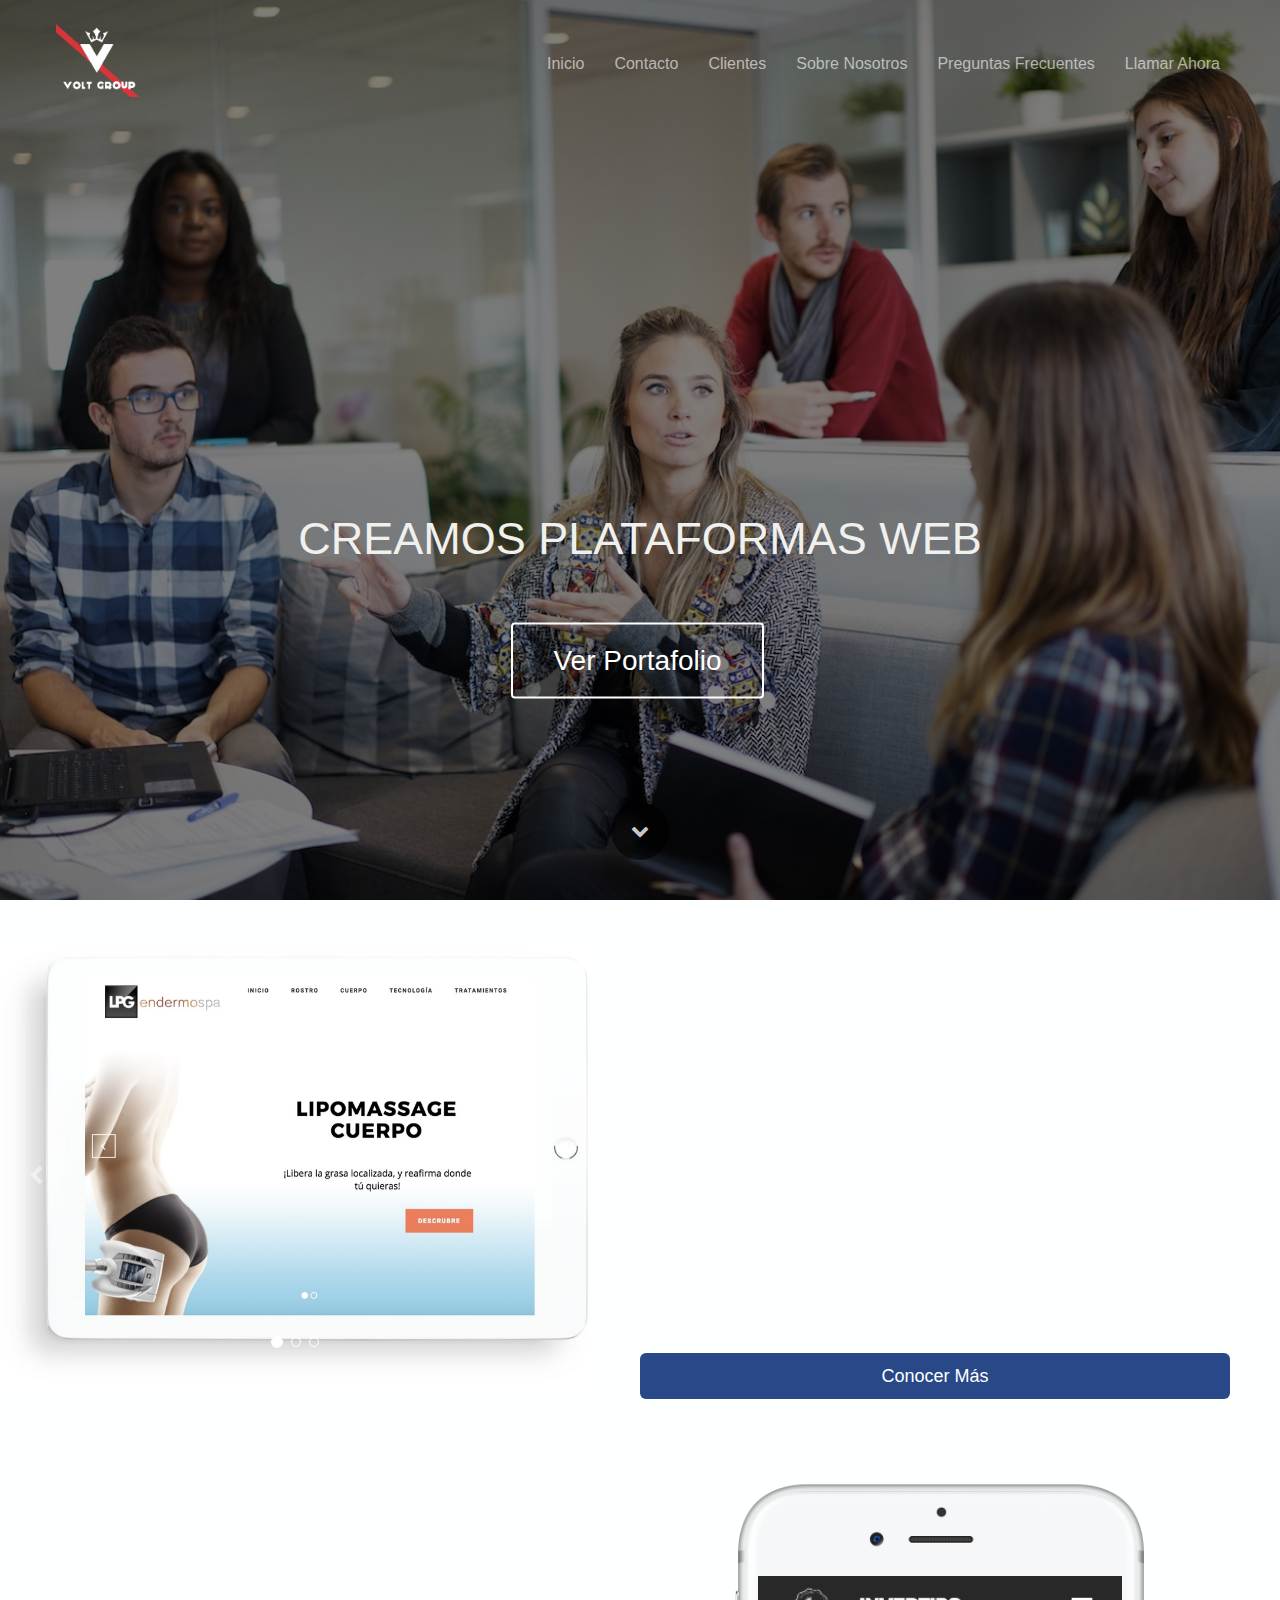
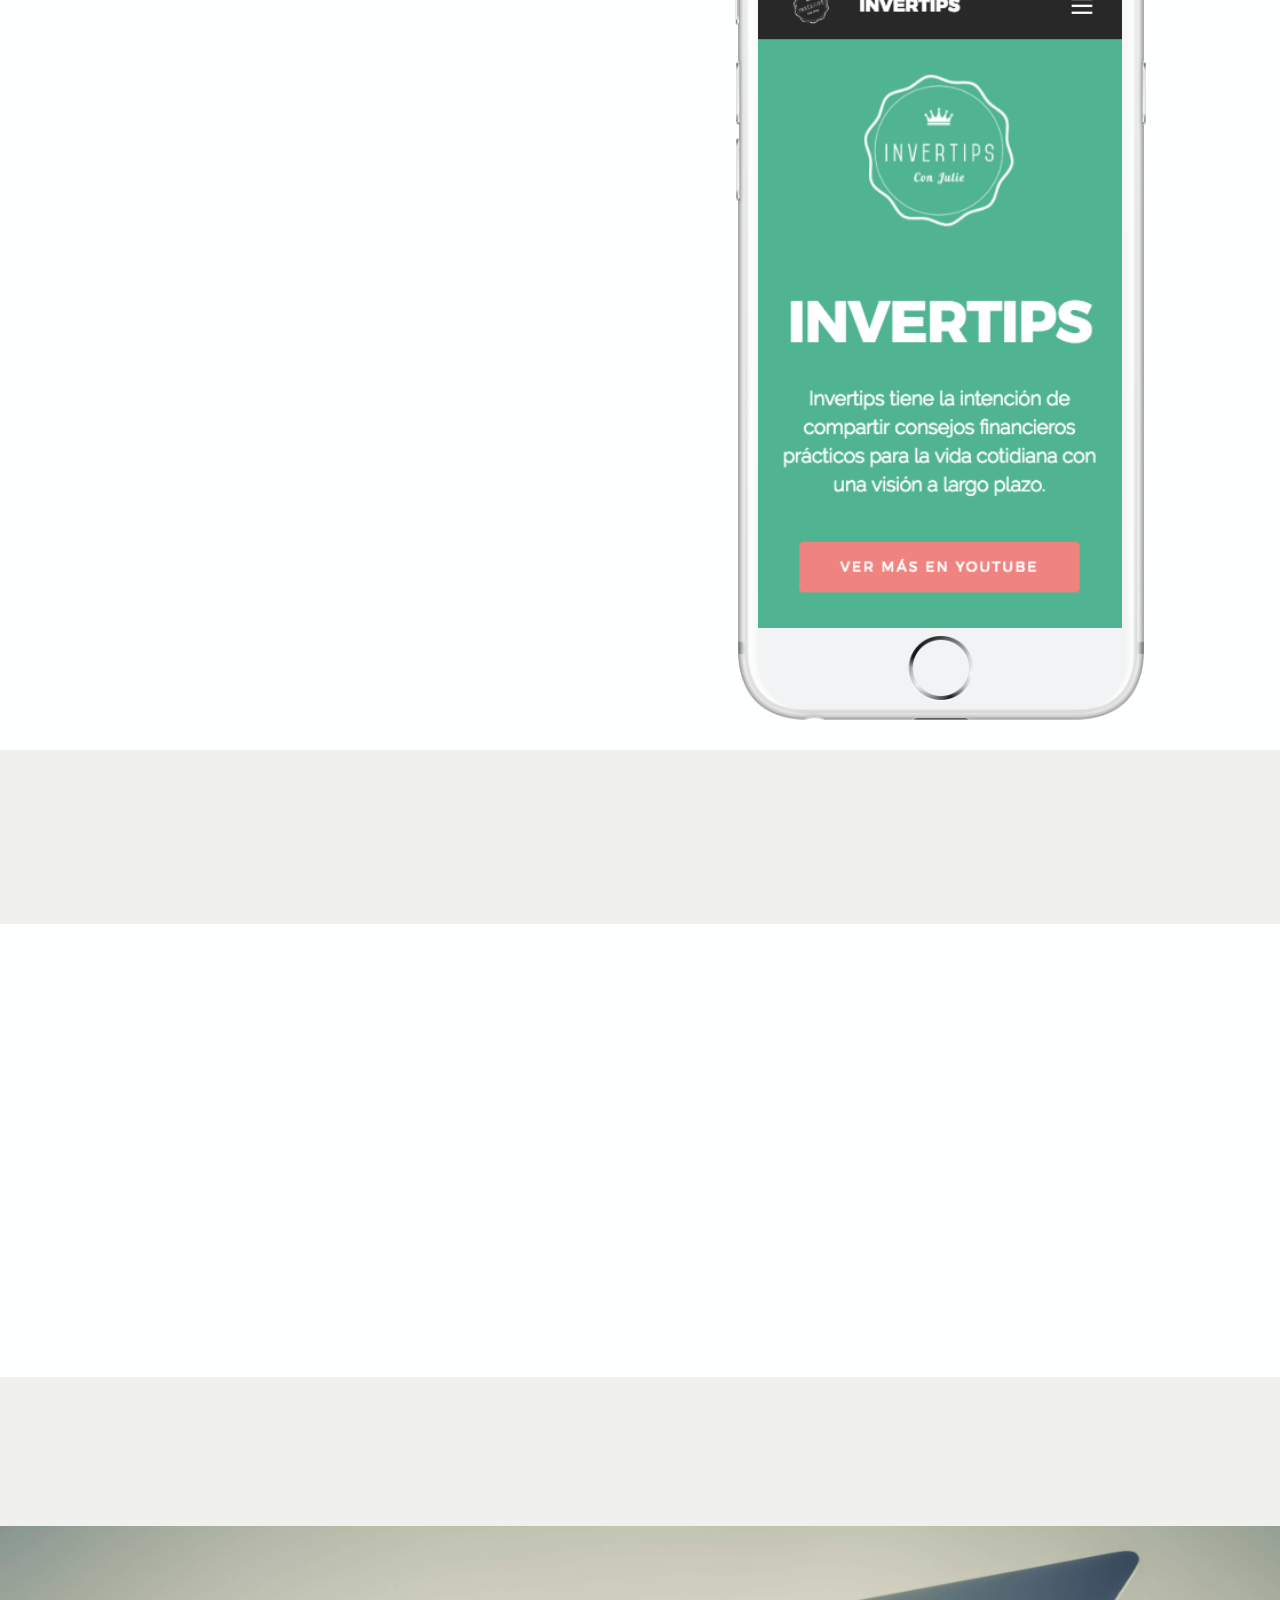
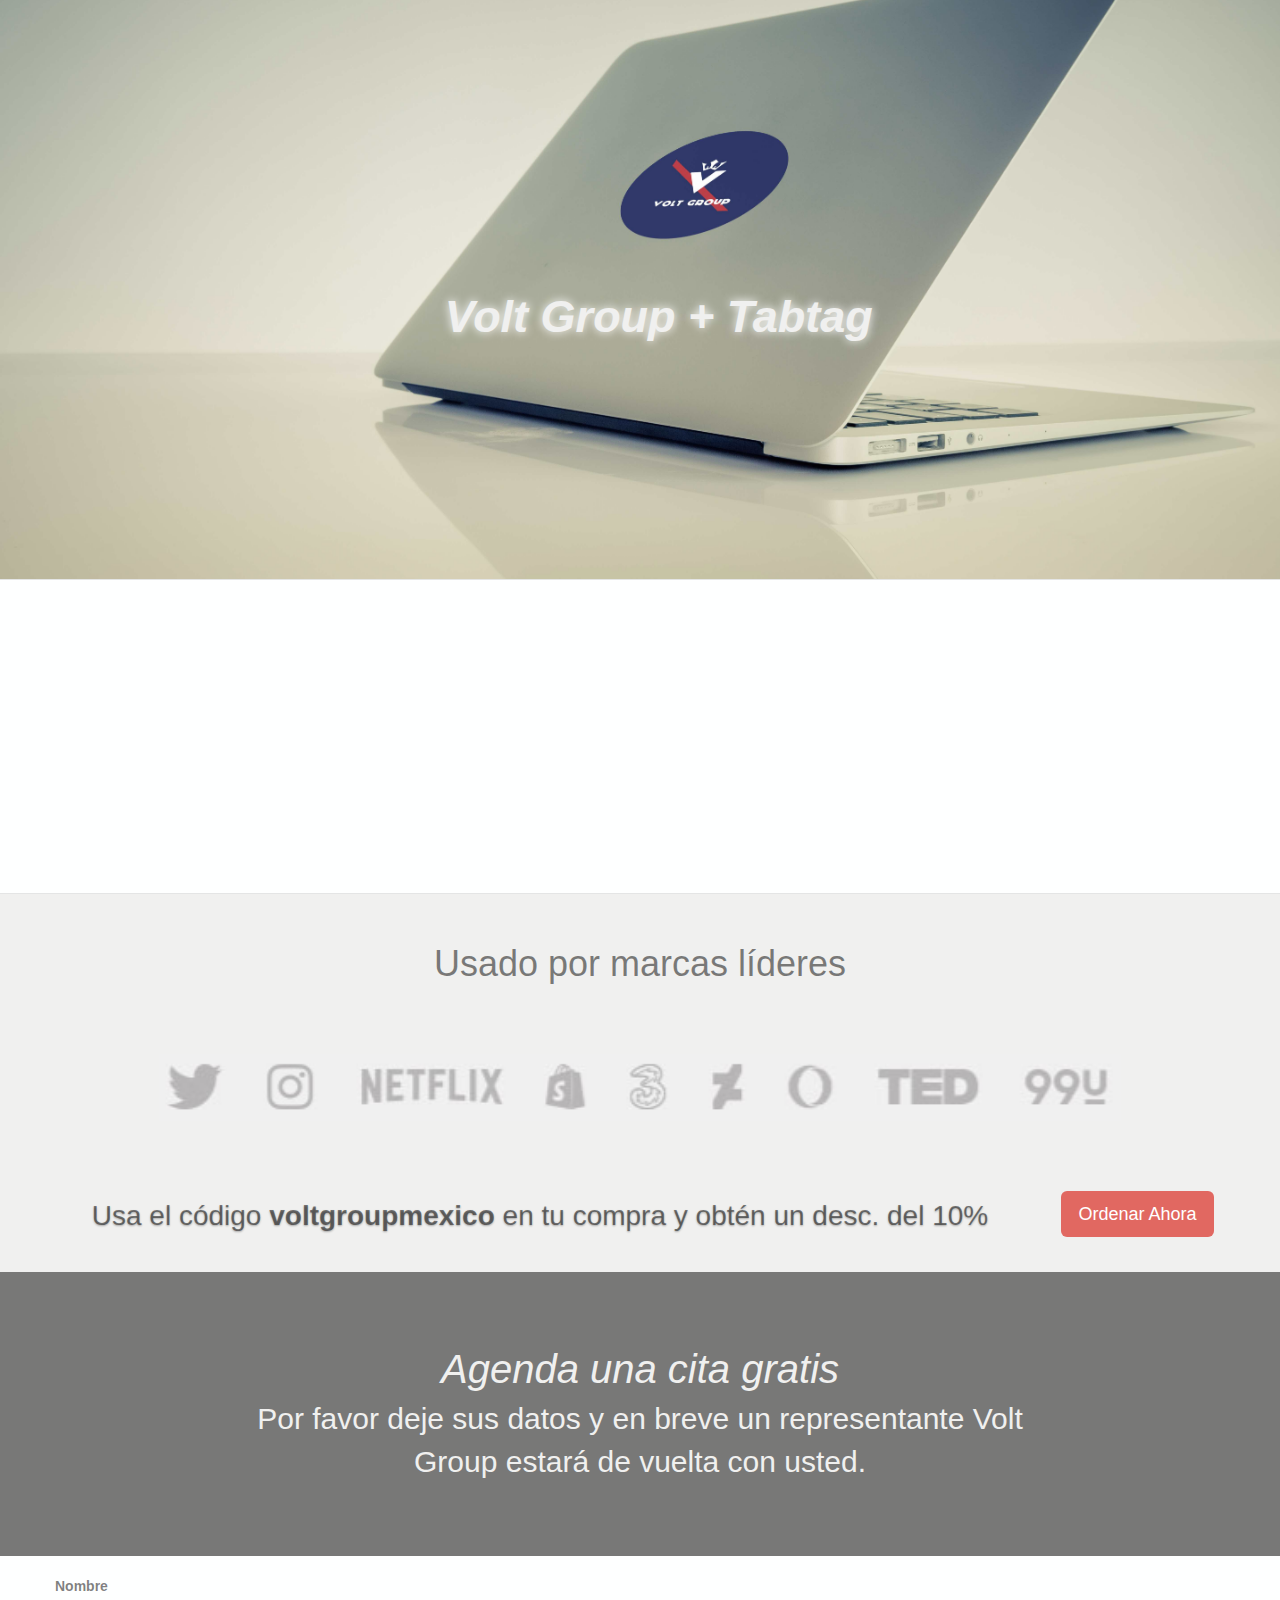
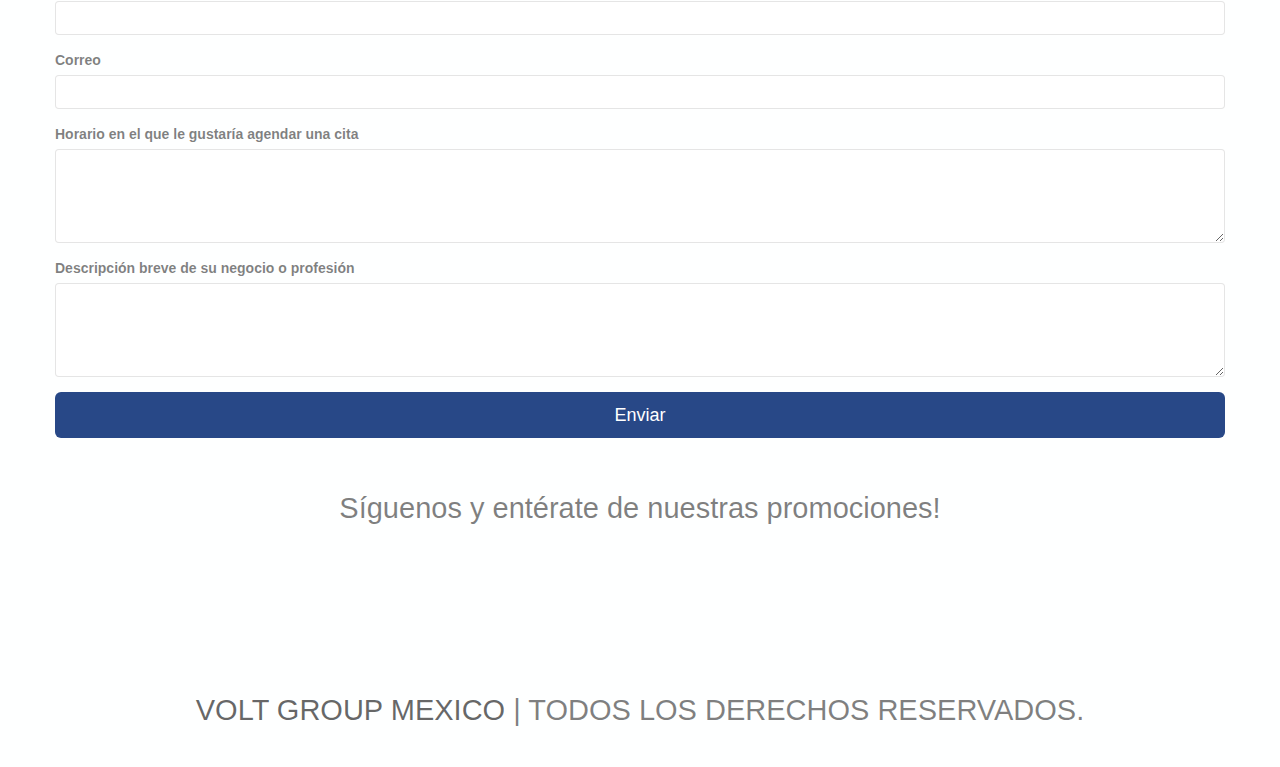
<file: index.html>
<!doctype html><html><head> <meta charset="utf-8"> <meta name="keywords" content=""> <meta name="description" content=""> <meta name="viewport" content="width=device-width, initial-scale=1, user-scalable=0"> <link rel="shortcut icon" type="image/png" href="favicon.png"> <link rel="stylesheet" type="text/css" href="./css/bootstrap.min.css"><link rel="stylesheet" type="text/css" href="style.css"><link rel="stylesheet" href="./css/animate.min.css"><link rel="stylesheet" href="./css/font-awesome.min.css"> <script src="./js/jquery-2.1.0.min.js"></script><script src="./js/bootstrap.min.js"></script><script src="./js/blocs.min.js"></script><script src="./js/jqBootstrapValidation.js"></script><script src="./js/formHandler.js"></script> <title>Home</title> <!-- Google Analytics --> <script>  (function(i,s,o,g,r,a,m){i['GoogleAnalyticsObject']=r;i[r]=i[r]||function(){  (i[r].q=i[r].q||[]).push(arguments)},i[r].l=1*new Date();a=s.createElement(o),  m=s.getElementsByTagName(o)[0];a.async=1;a.src=g;m.parentNode.insertBefore(a,m)  })(window,document,'script','https://www.google-analytics.com/analytics.js','ga');  ga('create', 'UA-19744246-7', 'auto');  ga('send', 'pageview');</script><!-- Google Analytics END --> </head><body><!-- Main container --><div class="page-container"> <!-- bloc-0 --><div class="bloc bloc-fill-screen bloc-bg-texture texture-darken b-parallax bg-landing-20page bgc-yale-blue d-bloc" id="bloc-0"><div class="container fill-bloc-top-edge"><nav class="navbar row mini-nav"><div class="navbar-header"><a class="navbar-brand" href="index.html"><img src="img/1.png" width="87" /></a><button id="nav-toggle" type="button" class="ui-navbar-toggle navbar-toggle" data-toggle="collapse" data-target=".navbar-1"><span class="sr-only">Toggle navigation</span><span class="icon-bar"></span><span class="icon-bar"></span><span class="icon-bar"></span></button></div><div class="collapse navbar-collapse navbar-1 special-dropdown-nav"><ul class="site-navigation nav navbar-nav pull-right"><li><a href="index.html">Inicio</a></li><li><a href="contacto.html">Contacto</a></li><li><a href="clientes.html">Clientes</a></li><li><a href="sobre-nosotros.html">Sobre Nosotros</a></li><li><a href="preguntas-frecuentes.html">Preguntas Frecuentes</a></li><li><a href="tel:2229287536" id="pl-undefined">Llamar Ahora</a></li></ul></div></nav></div><div class="container"><div class="row"><div class="col-sm-12"><h1 class="text-center hero-bloc-text  tc-isabelline"><br> <br> <br> <br> <br> <br>CREAMOS PLATAFORMAS WEB<br><br></h1><div class="text-center"><a href="clientes.html" class="btn-wire btn btn-xl">Ver Portafolio<br></a></div></div></div></div><div class="container fill-bloc-bottom-edge"><div class="row"><div class="col-sm-12"><a id="scroll-hero" class="blocs-hero-btn-dwn" href="#"><span class="fa fa-chevron-down"></span></a></div></div></div></div><!-- bloc-0 END --><!-- Bloc Group --><div class='bloc-group'><!-- bloc-1 --><div class="bloc bloc-tile-2 full-width-bloc bgc-white l-bloc" id="bloc-1"><div class="container bloc-md"><div class="row"><div class="col-sm-12"><div id="carousel-2" class="carousel slide no-shadows" data-ride="carousel" data-interval="3000"><ol class="carousel-indicators"><li data-target="#carousel-2" data-slide-to="0" class="active"></li><li data-target="#carousel-2" data-slide-to="1"></li><li data-target="#carousel-2" data-slide-to="2"></li></ol><div class="carousel-inner"><div class="item active"><img src="img/ipad%20mini%20lpg.jpg" /><div class="carousel-caption"></div></div><div class="item"><img src="img/harmony%20mini.jpg" /><div class="carousel-caption"></div></div><div class="item"><img src="img/ipad%20mini%20shot.jpg" /><div class="carousel-caption"></div></div></div><a class="left carousel-control" href="#carousel-2" role="button" data-slide="prev"><span class="fa fa-chevron-left"></span><span class="sr-only">Previous</span></a><a class="right carousel-control" href="#carousel-2" role="button" data-slide="next"><span class="fa fa-chevron-right"></span><span class="sr-only">Next</span></a></div></div></div></div></div><!-- bloc-1 END --><!-- bloc-2 --><div class="bloc bloc-tile-2 bgc-white l-bloc" id="bloc-2"><div class="container bloc-md"><div class="row"><div class="col-sm-12"><p class=" animated fadeIn"><br>LUCE COMO EXPERTO DESDE EL PRINCIPIO<br></p><h3 class="mg-sm animated fadeIn"><br> <br> Diseñamos la forma más elegante de presentar sus ideas en línea. <br> <br>Destaque su empresa o negocio con un sitio web profesional, portafolio o tienda en línea. <br><br><br></h3><a href="clientes.html" class="btn btn-lg btn-block btn-yale-blue">Conocer Más<br></a></div></div></div></div><!-- bloc-2 END --></div><!-- Bloc Group END --><!-- bloc-3 --><div class="bloc bgc-white l-bloc" id="bloc-3"><div class="container bloc-sm"><div class="row"><div class="col-sm-6"><h1 class="mg-md text-center animated fadeIn"><br> <br>PORTABILIDAD AL ALCANCE DE SUS CLIENTES&nbsp;</h1><p class="mg-lg  text-left animated fadeIn"><br> <br><br>En México la mayoría de los usuarios acceden a sitios web desde sus celulares. Nuestros diseños web se adaptan a cualquier dispositivo móvil moderno, compartir tu sitio web será más sencillo y práctico. <br></p></div><div class="col-sm-6"><div class="center-block blocsapp-device blocsapp-device-iphone6 iphone6-silver"><a href="http://www.invertips.com.mx" target="_blank"><img src="img/Screen%20Shot%202017-02-13%20at%209.48.13%20AM.png" class="img-responsive" /></a></div></div></div></div></div><!-- bloc-3 END --><!-- bloc-4 --><div class="bloc bgc-isabelline l-bloc" id="bloc-4"><div class="container bloc-md"><div class="row"><div class="col-sm-12"><h3 class="mg-md text-center  animated fadeIn"><a href="clientes.html">Algunos de nuestros clientes</a><br></h3></div></div></div></div><!-- bloc-4 END --><!-- bloc-5 --><div class="bloc bg-center bgc-white l-bloc" id="bloc-5"><div class="container bloc-md"><div class="row voffset-lg"><div class="col-sm-3"><a href="https://www.endermologie.com/es/" target="_blank"><img src="img/logo-lpg-noir-45.jpg" class="img-responsive animated puffIn image-resize-mode" /></a></div><div class="col-sm-3"><a href="http://www.owaoptik.se" target="_blank"><img src="img/owa-2-gold-and-silver-600x579.png" class="img-responsive animated puffIn " /></a></div><div class="col-sm-3"><a href="http://www.harmonypuebla.com" target="_blank"><img src="img/hair%20logo.png" class="img-responsive animated puffIn" /></a></div><div class="col-sm-3"><a href="http://www.invertips.com.mx" target="_blank"><img src="img/round-600x607.png" class="img-responsive center-block animated puffIn" /></a></div></div></div></div><!-- bloc-5 END --><!-- bloc-6 --><div class="bloc bgc-isabelline l-bloc" id="bloc-6"><div class="container"><div class="row"><div class="col-sm-12"><h1 class="mg-md  text-center sm-shadow animated fadeIn"><br>Crea una imagen sólida con MacBooks personalizadas para tu empresa<br><br></h1></div></div></div></div><!-- bloc-6 END --><!-- bloc-7 --><div class="bloc tc-isabelline-2 bgc-isabelline bg-voltgroup-tabtag-pegatina-para-macbook d-bloc" id="bloc-7"><div class="container bloc-xxl"><div class="row"><div class="col-xs-12 col-md-8 col-md-offset-2"><h3 class="statement-bloc-text  glow-t tc-isabelline-2"><strong><br>&nbsp; &nbsp; &nbsp; &nbsp; <br>&nbsp; &nbsp; <br>&nbsp; &nbsp; &nbsp; &nbsp;&nbsp; <br>&nbsp; &nbsp;Volt Group + Tabtag</strong></h3><p class="text-center "><br></p></div></div></div></div><!-- bloc-7 END --><!-- bloc-8 --><div class="bloc b-divider bgc-white l-bloc" id="bloc-8"><div class="container bloc-md"><div class="row"><div class="col-sm-4"><a href="https://www.tabtag.com/pages/custom-macbook-stickers" target="_blank"><img src="img/crea.jpg" class="animated puffIn img-responsive" height="213" width="370" /></a></div><div class="col-sm-4"><a href="https://www.tabtag.com/pages/about-us" target="_blank"><img src="img/pegatina-brillante-para-macbook-tabtag-ver-video.png" class="center-block animated puffIn img-responsive" height="213" width="370" /></a></div><div class="col-sm-4"><a href="http://www.tabtag.com/blogs/blog/why-we-decided-to-ship-for-free" target="_blank"><img src="img/pegatina-brillante-para-macbook-tabtag-envio-gratuito.png" class="center-block animated puffIn img-responsive" height="209" width="208" /></a></div></div></div></div><!-- bloc-8 END --><!-- bloc-9 --><div class="bloc bgc-isabelline-2 l-bloc" id="bloc-9"><div class="container"><div class="row bgc-isabelline-2"><div class="col-sm-12"><h3 class="mg-md text-center  tc-1"><br>Usado por marcas líderes</h3></div></div></div></div><!-- bloc-9 END --><!-- bloc-10 --><div class="bloc bgc-isabelline-2 l-bloc" id="bloc-10"><div class="container bloc-md"><div class="row"><div class="col-sm-12"><a href="https://www.tabtag.com/pages/custom-macbook-stickers" target="_blank"><img src="img/tabtag%20clients.png" class="center-block img-responsive" height="67" width="962" /></a></div></div></div></div><!-- bloc-10 END --><!-- bloc-11 --><div class="bloc bgc-isabelline-2 l-bloc" id="bloc-11"><div class="container bloc-sm"><div class="row"><div class="col-sm-10"><h3 class="mg-md blocs-mobile-signup-text  text-center sm-shadow">Usa el código <strong>voltgroupmexico</strong> en tu compra y obtén un desc. del 10%</h3></div><div class="col-sm-2"><div class="text-center"><a href="https://www.tabtag.com" class="btn btn-lg btn-terra-cotta" target="_blank">Ordenar Ahora</a></div></div></div></div></div><!-- bloc-11 END --><!-- bloc-12 --><div class="bloc b-parallax bloc-bg-texture texture-darken tc-isabelline bgc-isabelline bg-1 d-bloc" id="bloc-12"><div class="container bloc-sm"><div class="row"><div class="col-xs-12 col-md-8 col-md-offset-2"><h3 class="statement-bloc-text "><span><br>Agenda una cita gratis</span><br></h3><p class="text-center ">Por favor deje sus datos y en breve un representante Volt Group estará de vuelta con usted.<br><br></p></div></div></div></div><!-- bloc-12 END --><!-- bloc-13 --><div class="bloc bgc-white l-bloc" id="bloc-13"><div class="container bloc-sm"><div class="row"><div class="col-sm-12"><form id="form_1" novalidate success-msg="Gracias por contactarnos, en seguida un representante Volt Group Mexico estará de vuelta con usted." fail-msg="Gracias por contactarnos, nuestros servidores están teniendo problemas con su solicitud, por favor intente más tarde."><div class="form-group"><label>Nombre</label><input id="name" class="form-control" required /></div><div class="form-group"><label>Correo</label><input id="email" class="form-control" type="email" required /></div><div class="form-group"><label>Horario en el que le gustaría agendar una cita</label><textarea id="message" class="form-control" rows="4" cols="50" required></textarea></div><div class="form-group"><label>Descripción breve de su negocio o profesión</label><textarea id="message2" class="form-control" rows="4" cols="50" required></textarea></div> <button class="bloc-button btn btn-lg btn-block btn-yale-blue" type="submit">Enviar</button></form></div></div></div></div><!-- bloc-13 END --><!-- bloc-14 --><div class="bloc bgc-white l-bloc" id="bloc-14"><div class="container bloc-sm"><div class="row"><div class="col-sm-12"><h3 class="mg-md text-center ">Síguenos y entérate de nuestras promociones!</h3></div></div></div></div><!-- bloc-14 END --><!-- ScrollToTop Button --><a class="bloc-button btn btn-d scrollToTop" onclick="scrollToTarget('1')"><span class="fa fa-chevron-up"></span></a><!-- ScrollToTop Button END--><!-- Footer - bloc-40 --><div class="bloc bgc-white l-bloc" id="bloc-40"><div class="container bloc-sm"><div class="row animated fadeIn"><div class="col-xs-12 col-md-8 col-md-offset-2"><div class="col-sm-3"><div class="text-center"></div></div><div class="col-sm-3"><div class="text-center"><a class="social-lg" href="https://www.facebook.com/Volt-Group-Mexico-399427860421658/" target="_blank"><span class="fa fa-facebook icon-lg"></span></a></div></div><div class="col-sm-3"><div class="text-center"><a class="social-lg" href="http://www.instagram.com/voltgroupmx/" target="_blank"><span class="fa fa-instagram icon-lg"></span></a></div></div><div class="col-sm-3"><div class="text-center"></div></div></div></div></div></div><!-- Footer - bloc-40 END --><!-- Footer - bloc-41 --><div class="bloc bgc-white l-bloc" id="bloc-41"><div class="container bloc-sm"><div class="row"><div class="col-sm-12"><h3 class="mg-md text-center "><a href="index.html">VOLT GROUP MEXICO</a>&nbsp;| TODOS LOS DERECHOS RESERVADOS.</h3></div></div></div></div><!-- Footer - bloc-41 END --></div><!-- Main container END --> </body></html>
</file>
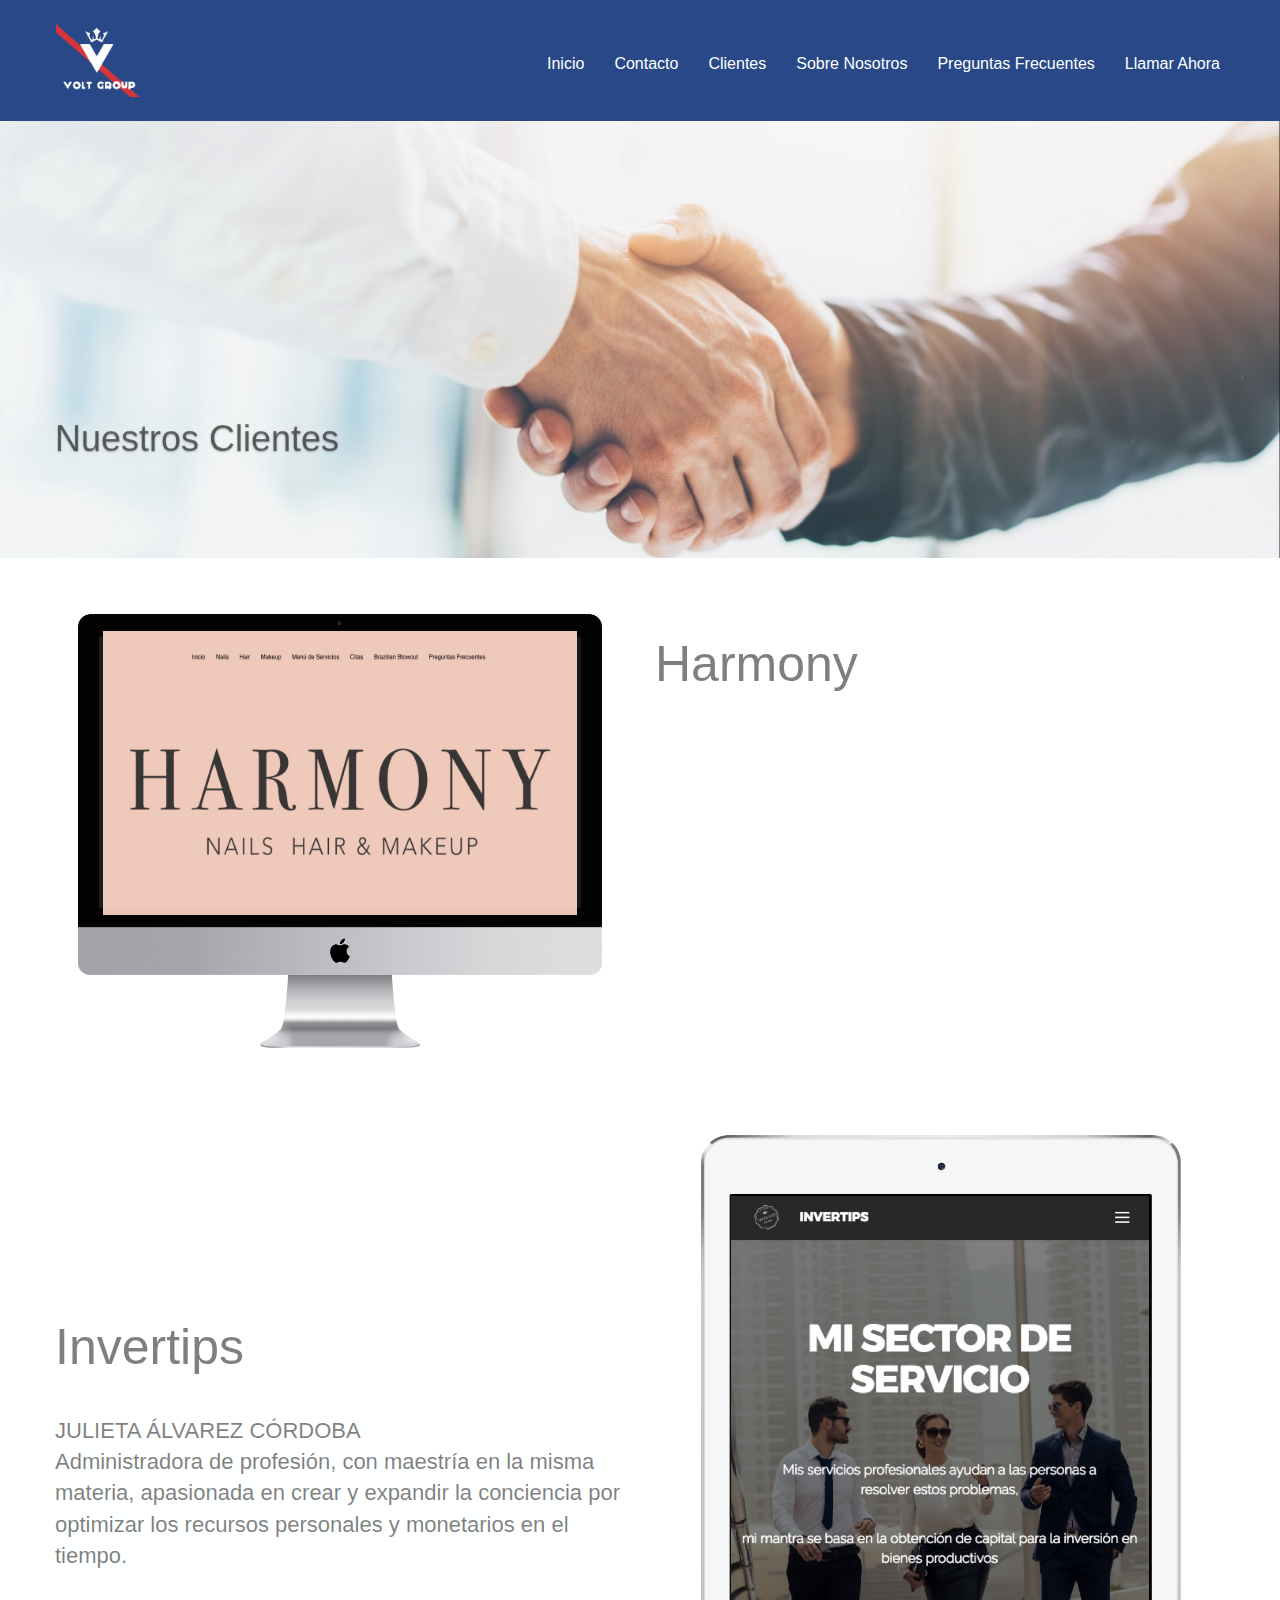
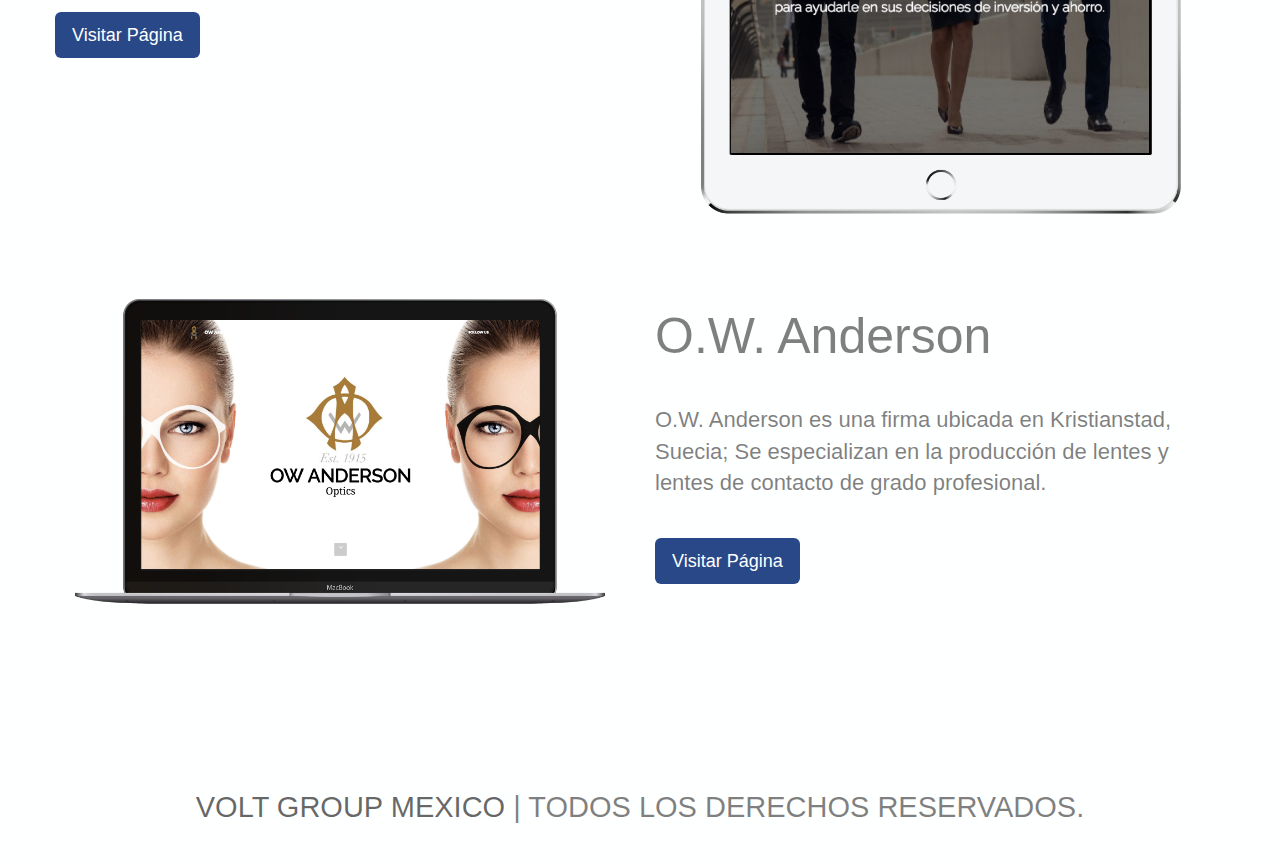
<file: clientes.html>
<!doctype html><html><head> <meta charset="utf-8"> <meta name="keywords" content=""> <meta name="description" content=""> <meta name="viewport" content="width=device-width, initial-scale=1, user-scalable=0"> <link rel="shortcut icon" type="image/png" href="favicon.png"> <link rel="stylesheet" type="text/css" href="./css/bootstrap.min.css"><link rel="stylesheet" type="text/css" href="style.css"><link rel="stylesheet" href="./css/animate.min.css"><link rel="stylesheet" href="./css/font-awesome.min.css"> <script src="./js/jquery-2.1.0.min.js"></script><script src="./js/bootstrap.min.js"></script><script src="./js/blocs.min.js"></script><script src="./js/jqBootstrapValidation.js"></script><script src="./js/formHandler.js"></script> <title>Clientes</title> <!-- Google Analytics --> <script>  (function(i,s,o,g,r,a,m){i['GoogleAnalyticsObject']=r;i[r]=i[r]||function(){  (i[r].q=i[r].q||[]).push(arguments)},i[r].l=1*new Date();a=s.createElement(o),  m=s.getElementsByTagName(o)[0];a.async=1;a.src=g;m.parentNode.insertBefore(a,m)  })(window,document,'script','https://www.google-analytics.com/analytics.js','ga');  ga('create', 'UA-19744246-7', 'auto');  ga('send', 'pageview');</script><!-- Google Analytics END --> </head><body><!-- Main container --><div class="page-container"> <!-- bloc-22 --><div class="bloc bgc-yale-blue d-bloc" id="bloc-22"><div class="container bloc-sm"><nav class="navbar row"><div class="navbar-header"><a class="navbar-brand" href="index.html"><img src="img/1.png" alt="logo" width="87" /></a><button id="nav-toggle" type="button" class="ui-navbar-toggle navbar-toggle" data-toggle="collapse" data-target=".navbar-1"><span class="sr-only">Toggle navigation</span><span class="icon-bar"></span><span class="icon-bar"></span><span class="icon-bar"></span></button></div><div class="collapse navbar-collapse navbar-1"><ul class="site-navigation nav navbar-nav"><li><a href="index.html" class="ltc-white">Inicio</a></li><li><a href="contacto.html" class="ltc-white">Contacto</a></li><li><a href="clientes.html" class="ltc-white">Clientes</a></li><li><a href="sobre-nosotros.html" class="ltc-white">Sobre Nosotros</a></li><li><a href="preguntas-frecuentes.html" class="ltc-white">Preguntas Frecuentes</a></li><li><a href="tel:2229287536" class="ltc-white" id="pl-undefined">Llamar Ahora</a></li></ul></div></nav></div></div><!-- bloc-22 END --><!-- bloc-23 --><div class="bloc bg-apreton-20de-20manos bgc-isabelline l-bloc" id="bloc-23"><div class="container bloc-md"><div class="row"><div class="col-sm-12"><h1 class="mg-md  animated fadeIn sm-shadow tc-1"><br> <br> <br> <br> <br> <br>Nuestros Clientes</h1><p><br></p></div></div></div></div><!-- bloc-23 END --><!-- bloc-24 --><div class="bloc bgc-white l-bloc" id="bloc-24"><div class="container bloc-md"><div class="row"><div class="col-sm-6"><div class="center-block blocsapp-device blocsapp-device-imac animated fadeIn"><a href="http://www.harmonypuebla.com" target="_blank"><img class="img-responsive" src="img/harmony.jpg" /></a></div></div><div class="col-sm-6"><h2 class="mg-lg imac-bloc-text-vc animated fadeIn">Harmony</h2><p class="mg-lg animated fadeIn ">Harmony se integra por tres marcas: Harmony Nails, Harmony Hair &amp; Harmony Make up. Harmony radica en cubrir diversas necesidades en un mismo salón de belleza: servicio completo para el cuidado de manos y pies, cabello, maquillaje, extensiones de pestañas y cabello, depilaciones de diversos tipos (sistema húngaro, cera e hilo).</p><a href="http://www.harmonypuebla.com" class="btn btn-lg animated fadeIn btn-yale-blue" target="_blank">Visitar Página</a></div></div></div></div><!-- bloc-24 END --><!-- bloc-25 --><div class="bloc bgc-white l-bloc" id="bloc-25"><div class="container bloc-sm"><div class="row"><div class="col-sm-6"><h2 class="mg-lg ipad-bloc-text-vc">Invertips</h2><p class="mg-lg ">JULIETA ÁLVAREZ CÓRDOBA<br>Administradora de profesión, con maestría en la misma materia, apasionada en crear y expandir la conciencia por optimizar los recursos personales y monetarios en el tiempo.<br></p><a href="http://www.invertips.com.mx" class="btn btn-lg btn-yale-blue" target="_blank">Visitar Página</a></div><div class="col-sm-6"><div class="center-block blocsapp-device blocsapp-device-ipad ipad-silver"><a href="http://www.invertips.com.mx" target="_blank"><img src="img/mi%20sector.jpg" class="img-responsive" /></a></div></div></div></div></div><!-- bloc-25 END --><!-- bloc-26 --><div class="bloc bgc-white l-bloc" id="bloc-26"><div class="container bloc-md"><div class="row"><div class="col-sm-6"><div class="center-block blocsapp-device blocsapp-device-mb mb-space-grey"><a href="http://www.owaoptik.se" target="_blank"><img src="img/owa.png" class="img-responsive" /></a></div></div><div class="col-sm-6"><h2 class="mg-lg mb-bloc-text-vc">O.W. Anderson</h2><p class="mg-lg ">O.W. Anderson es una firma ubicada en Kristianstad, Suecia; Se especializan en la producción de lentes y lentes de contacto de grado profesional.</p><a href="http://www.owaoptik.se" class="btn btn-lg btn-yale-blue" target="_blank">Visitar Página</a></div></div></div></div><!-- bloc-26 END --><!-- bloc-27 --><div class="bloc bgc-white l-bloc" id="bloc-27"><div class="container bloc-sm"><div class="row animated fadeIn"><div class="col-xs-12 col-md-8 col-md-offset-2"><div class="col-sm-3"><div class="text-center"></div></div><div class="col-sm-3"><div class="text-center"><a class="social-lg" href="https://www.facebook.com/Volt-Group-Mexico-399427860421658/" target="_blank"><span class="fa fa-facebook icon-lg"></span></a></div></div><div class="col-sm-3"><div class="text-center"><a class="social-lg" href="https://www.instagram.com/voltgroupmx/" target="_blank"><span class="fa fa-instagram icon-lg"></span></a></div></div><div class="col-sm-3"><div class="text-center"></div></div></div></div></div></div><!-- bloc-27 END --><!-- bloc-28 --><div class="bloc bgc-white l-bloc" id="bloc-28"><div class="container bloc-sm"><div class="row"><div class="col-sm-12"><h3 class="mg-md text-center "><a href="index.html">VOLT GROUP MEXICO</a>&nbsp;| TODOS LOS DERECHOS RESERVADOS.</h3></div></div></div></div><!-- bloc-28 END --><!-- ScrollToTop Button --><a class="bloc-button btn btn-d scrollToTop" onclick="scrollToTarget('1')"><span class="fa fa-chevron-up"></span></a><!-- ScrollToTop Button END--></div><!-- Main container END --> </body></html>
</file>
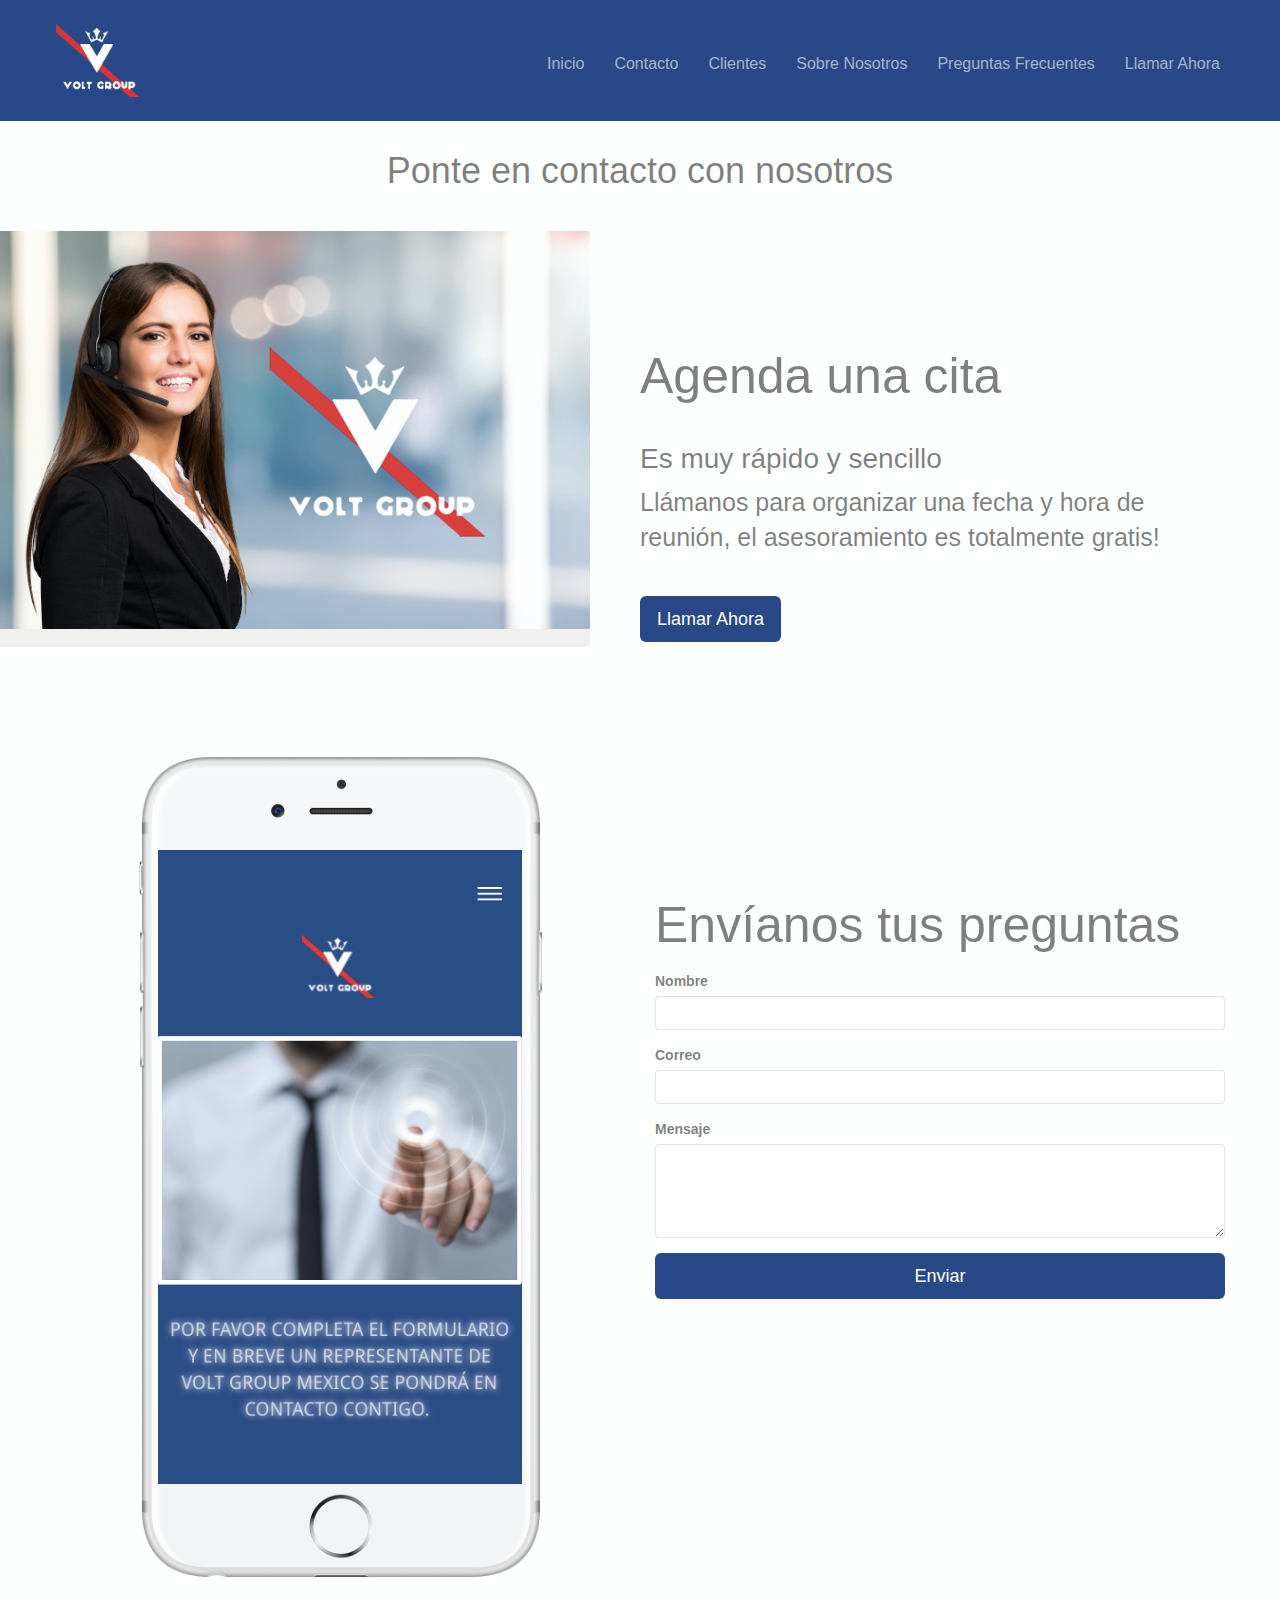
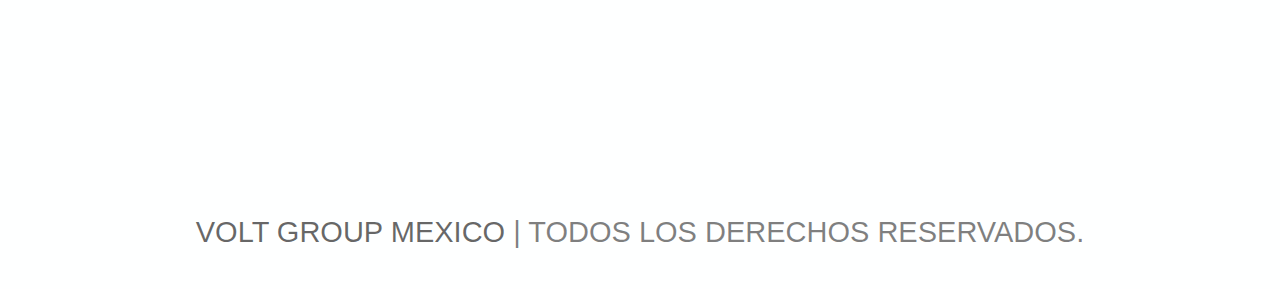
<file: contacto.html>
<!doctype html><html><head> <meta charset="utf-8"> <meta name="keywords" content=""> <meta name="description" content=""> <meta name="viewport" content="width=device-width, initial-scale=1, user-scalable=0"> <link rel="shortcut icon" type="image/png" href="favicon.png"> <link rel="stylesheet" type="text/css" href="./css/bootstrap.min.css"><link rel="stylesheet" type="text/css" href="style.css"><link rel="stylesheet" href="./css/animate.min.css"><link rel="stylesheet" href="./css/font-awesome.min.css"> <script src="./js/jquery-2.1.0.min.js"></script><script src="./js/bootstrap.min.js"></script><script src="./js/blocs.min.js"></script><script src="./js/jqBootstrapValidation.js"></script><script src="./js/formHandler.js"></script> <title>Contacto</title> <!-- Google Analytics --> <script>  (function(i,s,o,g,r,a,m){i['GoogleAnalyticsObject']=r;i[r]=i[r]||function(){  (i[r].q=i[r].q||[]).push(arguments)},i[r].l=1*new Date();a=s.createElement(o),  m=s.getElementsByTagName(o)[0];a.async=1;a.src=g;m.parentNode.insertBefore(a,m)  })(window,document,'script','https://www.google-analytics.com/analytics.js','ga');  ga('create', 'UA-19744246-7', 'auto');  ga('send', 'pageview');</script><!-- Google Analytics END --> </head><body><!-- Main container --><div class="page-container"> <!-- bloc-33 --><div class="bloc bgc-yale-blue d-bloc" id="bloc-33"><div class="container bloc-sm"><nav class="navbar row"><div class="navbar-header"><a class="navbar-brand" href="index.html"><img src="img/1.png" alt="logo" width="87" /></a><button id="nav-toggle" type="button" class="ui-navbar-toggle navbar-toggle" data-toggle="collapse" data-target=".navbar-1"><span class="sr-only">Toggle navigation</span><span class="icon-bar"></span><span class="icon-bar"></span><span class="icon-bar"></span></button></div><div class="collapse navbar-collapse navbar-1"><ul class="site-navigation nav navbar-nav"><li><a href="index.html">Inicio</a></li><li><a href="contacto.html">Contacto</a></li><li><a href="clientes.html">Clientes</a></li><li><a href="sobre-nosotros.html">Sobre Nosotros</a></li><li><a href="preguntas-frecuentes.html">Preguntas Frecuentes</a></li><li><a href="tel:2229287536" id="pl-undefined">Llamar Ahora</a></li></ul></div></nav></div></div><!-- bloc-33 END --><!-- bloc-34 --><div class="bloc bgc-white l-bloc" id="bloc-34"><div class="container bloc-sm"><div class="row"><div class="col-sm-12"><h1 class="mg-md text-center">Ponte en contacto con nosotros</h1></div></div></div></div><!-- bloc-34 END --><!-- Bloc Group --><div class='bloc-group'><!-- bloc-35 --><div class="bloc l-bloc bgc-isabelline bloc-tile-2 full-width-bloc" id="bloc-35"><div class="container"><div class="row"><div class="col-sm-12"><img src="img/servicio%20al%20cliente.jpg" class="img-responsive" /></div></div></div></div><!-- bloc-35 END --><!-- bloc-36 --><div class="bloc bloc-tile-2 bgc-white l-bloc" id="bloc-36"><div class="container"><div class="row"><div class="col-sm-12"><h2 class="mg-lg bloc-group-text-vc">Agenda una cita</h2><h3 class="mg-sm ">Es muy rápido y sencillo</h3><p class="mg-lg ">Llámanos para organizar una fecha y hora de reunión, el asesoramiento es totalmente gratis!</p><a href="Tel:2229287536" class="btn btn-lg btn-yale-blue">Llamar Ahora</a></div></div></div></div><!-- bloc-36 END --></div><!-- Bloc Group END --><!-- bloc-37 --><div class="bloc bgc-white l-bloc" id="bloc-37"><div class="container bloc-lg"><div class="row"><div class="col-sm-6"><div class="center-block blocsapp-device blocsapp-device-iphone6 iphone6-silver"><img class="img-responsive" src="img/touch%20contacto.png" /></div></div><div class="col-sm-6"><p><br>&nbsp;&nbsp;<br>Envíanos tus preguntas</p><form id="form_2" novalidate success-msg="Your message has been sent." fail-msg="Sorry it seems that our mail server is not responding, Sorry for the inconvenience!"><div class="form-group"><label>Nombre</label><input id="name2" class="form-control" required /></div><div class="form-group"><label>Correo</label><input id="email2" class="form-control" type="email" required /></div><div class="form-group"><label>Mensaje</label><textarea id="message2" class="form-control" rows="4" cols="50" required></textarea></div> <button class="bloc-button btn btn-lg btn-block btn-yale-blue" type="submit">Enviar</button></form></div></div></div></div><!-- bloc-37 END --><!-- bloc-38 --><div class="bloc bgc-white l-bloc" id="bloc-38"><div class="container bloc-sm"><div class="row animated fadeIn"><div class="col-xs-12 col-md-8 col-md-offset-2"><div class="col-sm-3"><div class="text-center"></div></div><div class="col-sm-3"><div class="text-center"><a class="social-lg" href="https://www.facebook.com/Volt-Group-Mexico-399427860421658/" target="_blank"><span class="fa fa-facebook icon-lg"></span></a></div></div><div class="col-sm-3"><div class="text-center"><a class="social-lg" href="https://www.instagram.com/voltgroupmx/" target="_blank"><span class="fa fa-instagram icon-lg"></span></a></div></div><div class="col-sm-3"><div class="text-center"></div></div></div></div></div></div><!-- bloc-38 END --><!-- bloc-39 --><div class="bloc bgc-white l-bloc" id="bloc-39"><div class="container bloc-sm"><div class="row"><div class="col-sm-12"><h3 class="mg-md text-center "><a href="index.html">VOLT GROUP MEXICO</a>&nbsp;| TODOS LOS DERECHOS RESERVADOS.</h3></div></div></div></div><!-- bloc-39 END --><!-- ScrollToTop Button --><a class="bloc-button btn btn-d scrollToTop" onclick="scrollToTarget('1')"><span class="fa fa-chevron-up"></span></a><!-- ScrollToTop Button END--></div><!-- Main container END --> </body></html>
</file>
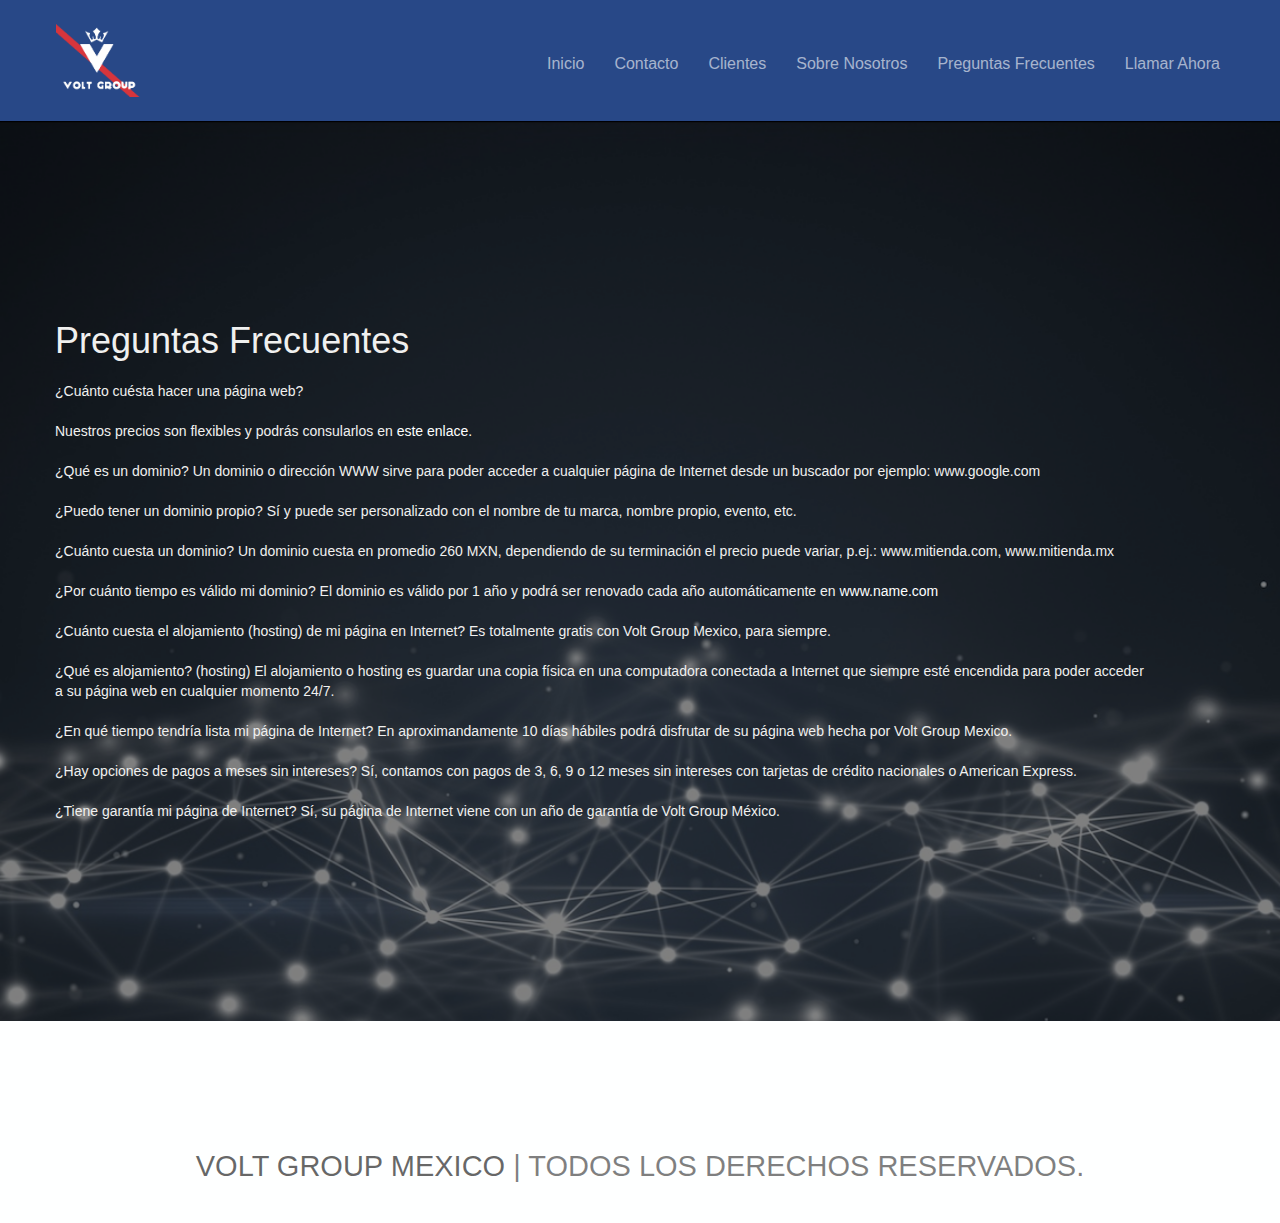
<file: preguntas-frecuentes.html>
<!doctype html><html><head> <meta charset="utf-8"> <meta name="keywords" content=""> <meta name="description" content=""> <meta name="viewport" content="width=device-width, initial-scale=1, user-scalable=0"> <link rel="shortcut icon" type="image/png" href="favicon.png"> <link rel="stylesheet" type="text/css" href="./css/bootstrap.min.css"><link rel="stylesheet" type="text/css" href="style.css"><link rel="stylesheet" href="./css/animate.min.css"><link rel="stylesheet" href="./css/font-awesome.min.css"> <script src="./js/jquery-2.1.0.min.js"></script><script src="./js/bootstrap.min.js"></script><script src="./js/blocs.min.js"></script><script src="./js/jqBootstrapValidation.js"></script><script src="./js/formHandler.js"></script> <title>Preguntas-Frecuentes</title> <!-- Google Analytics --> <script>  (function(i,s,o,g,r,a,m){i['GoogleAnalyticsObject']=r;i[r]=i[r]||function(){  (i[r].q=i[r].q||[]).push(arguments)},i[r].l=1*new Date();a=s.createElement(o),  m=s.getElementsByTagName(o)[0];a.async=1;a.src=g;m.parentNode.insertBefore(a,m)  })(window,document,'script','https://www.google-analytics.com/analytics.js','ga');  ga('create', 'UA-19744246-7', 'auto');  ga('send', 'pageview');</script><!-- Google Analytics END --> </head><body><!-- Main container --><div class="page-container"> <!-- bloc-29 --><div class="bloc bgc-yale-blue d-bloc" id="bloc-29"><div class="container bloc-sm"><nav class="navbar row"><div class="navbar-header"><a class="navbar-brand" href="index.html"><img src="img/1.png" alt="logo" width="87" /></a><button id="nav-toggle" type="button" class="ui-navbar-toggle navbar-toggle" data-toggle="collapse" data-target=".navbar-1"><span class="sr-only">Toggle navigation</span><span class="icon-bar"></span><span class="icon-bar"></span><span class="icon-bar"></span></button></div><div class="collapse navbar-collapse navbar-1"><ul class="site-navigation nav navbar-nav"><li><a href="index.html">Inicio</a></li><li><a href="contacto.html">Contacto</a></li><li><a href="clientes.html">Clientes</a></li><li><a href="sobre-nosotros.html">Sobre Nosotros</a></li><li><a href="preguntas-frecuentes.html">Preguntas Frecuentes</a></li><li><a href="tel:2229287536" id="pl-undefined">Llamar Ahora</a></li></ul></div></nav></div></div><!-- bloc-29 END --><!-- bloc-30 --><div class="bloc bloc-fill-screen bg-faq bloc-bg-texture texture-darken bgc-white d-bloc tc-isabelline" id="bloc-30"><div class="container"><div class="row"><div class="col-sm-12"><h1 class="mg-md">Preguntas Frecuentes <br></h1><p>¿Cuánto cuésta hacer una página web? <br> <br>Nuestros precios son flexibles y podrás consularlos en&nbsp;<a class="ltc-white" href="index.html">este enlace.</a><br><br>¿Qué es un dominio? Un dominio o dirección WWW sirve para poder acceder a cualquier página de Internet desde un buscador por ejemplo: www.google.com&nbsp;<br><br>¿Puedo tener un dominio propio? Sí y puede ser personalizado con el nombre de tu marca, nombre propio, evento, etc. <br><br>¿Cuánto cuesta un dominio? Un dominio cuesta en promedio 260 MXN, dependiendo de su terminación el precio puede variar, p.ej.: www.mitienda.com, www.mitienda.mx<br><br>¿Por cuánto tiempo es válido mi dominio? El dominio es válido por 1 año y podrá ser renovado cada año automáticamente en&nbsp;<a class="ltc-white" href="http://www.name.com">www.name.com</a><br><br>¿Cuánto cuesta el alojamiento (hosting) de mi página en Internet? Es totalmente gratis con Volt Group Mexico, para siempre.<br><br>¿Qué es alojamiento? (hosting) El alojamiento o hosting es guardar una copia física en una computadora conectada a Internet que siempre esté encendida para poder acceder <br>a su página web en cualquier momento 24/7.<br><br>¿En qué tiempo tendría lista mi página de Internet? En aproximandamente 10 días hábiles podrá disfrutar de su página web hecha por Volt Group Mexico.<br><br>¿Hay opciones de pagos a meses sin intereses? Sí, contamos con pagos de 3, 6, 9 o 12 meses sin intereses con tarjetas de crédito nacionales o American Express.<br><br>¿Tiene garantía mi página de Internet? Sí, su página de Internet viene con un año de garantía de Volt Group México.<br></p></div></div></div></div><!-- bloc-30 END --><!-- bloc-31 --><div class="bloc bgc-white l-bloc" id="bloc-31"><div class="container bloc-sm"><div class="row animated fadeIn"><div class="col-xs-12 col-md-8 col-md-offset-2"><div class="col-sm-3"><div class="text-center"></div></div><div class="col-sm-3"><div class="text-center"><a class="social-lg" href="https://www.facebook.com/Volt-Group-Mexico-399427860421658/" target="_blank"><span class="fa fa-facebook icon-lg"></span></a></div></div><div class="col-sm-3"><div class="text-center"><a class="social-lg" href="https://www.instagram.com/voltgroupmx/" target="_blank"><span class="fa fa-instagram icon-lg"></span></a></div></div><div class="col-sm-3"><div class="text-center"></div></div></div></div></div></div><!-- bloc-31 END --><!-- bloc-32 --><div class="bloc bgc-white l-bloc" id="bloc-32"><div class="container bloc-sm"><div class="row"><div class="col-sm-12"><h3 class="mg-md text-center "><a href="index.html">VOLT GROUP MEXICO</a>&nbsp;| TODOS LOS DERECHOS RESERVADOS.</h3></div></div></div></div><!-- bloc-32 END --><!-- ScrollToTop Button --><a class="bloc-button btn btn-d scrollToTop" onclick="scrollToTarget('1')"><span class="fa fa-chevron-up"></span></a><!-- ScrollToTop Button END--></div><!-- Main container END --> </body></html>
</file>
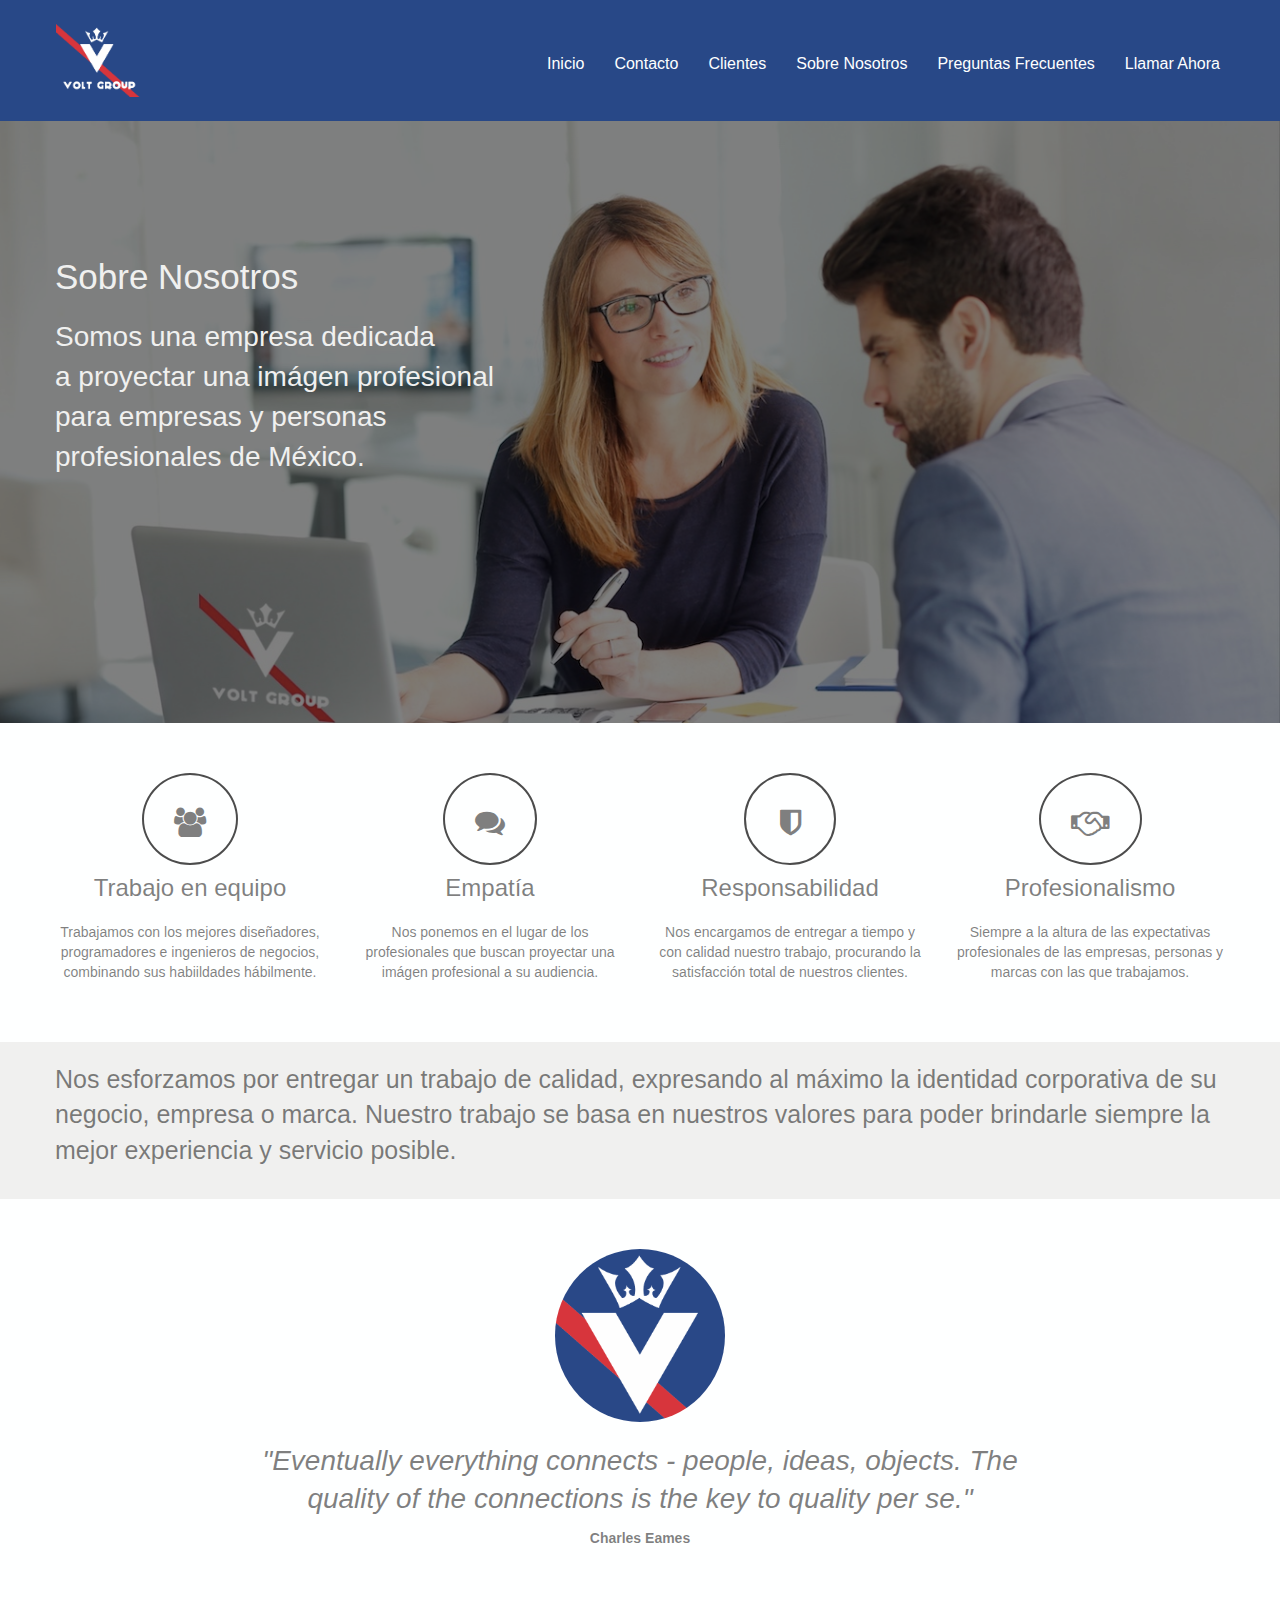
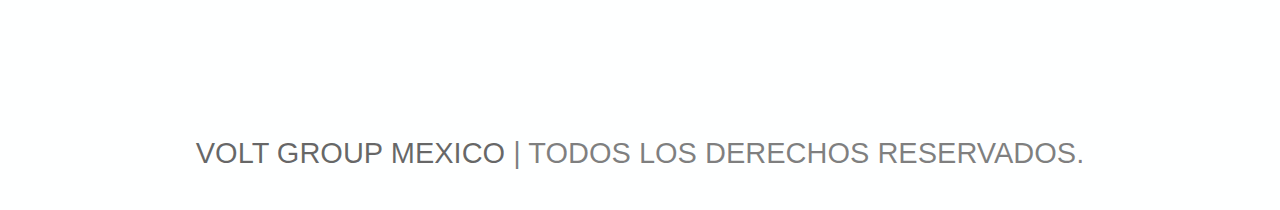
<file: sobre-nosotros.html>
<!doctype html><html><head> <meta charset="utf-8"> <meta name="keywords" content=""> <meta name="description" content=""> <meta name="viewport" content="width=device-width, initial-scale=1, user-scalable=0"> <link rel="shortcut icon" type="image/png" href="favicon.png"> <link rel="stylesheet" type="text/css" href="./css/bootstrap.min.css"><link rel="stylesheet" type="text/css" href="style.css"><link rel="stylesheet" href="./css/animate.min.css"><link rel="stylesheet" href="./css/font-awesome.min.css"> <script src="./js/jquery-2.1.0.min.js"></script><script src="./js/bootstrap.min.js"></script><script src="./js/blocs.min.js"></script><script src="./js/jqBootstrapValidation.js"></script><script src="./js/formHandler.js"></script> <title>Sobre-Nosotros</title> <!-- Google Analytics --> <script>  (function(i,s,o,g,r,a,m){i['GoogleAnalyticsObject']=r;i[r]=i[r]||function(){  (i[r].q=i[r].q||[]).push(arguments)},i[r].l=1*new Date();a=s.createElement(o),  m=s.getElementsByTagName(o)[0];a.async=1;a.src=g;m.parentNode.insertBefore(a,m)  })(window,document,'script','https://www.google-analytics.com/analytics.js','ga');  ga('create', 'UA-19744246-7', 'auto');  ga('send', 'pageview');</script><!-- Google Analytics END --> </head><body><!-- Main container --><div class="page-container"> <!-- bloc-15 --><div class="bloc bgc-yale-blue d-bloc" id="bloc-15"><div class="container bloc-sm"><nav class="navbar row"><div class="navbar-header"><a class="navbar-brand" href="index.html"><span class="special-tag-for-editing-text-with-html"></span><span class="special-tag-for-editing-text-with-html"></span><img src="img/1.png" alt="logo" width="87" /></a><button id="nav-toggle" type="button" class="ui-navbar-toggle navbar-toggle" data-toggle="collapse" data-target=".navbar-1"><span class="sr-only">Toggle navigation</span><span class="icon-bar"></span><span class="icon-bar"></span><span class="icon-bar"></span></button></div><div class="collapse navbar-collapse navbar-1"><ul class="site-navigation nav navbar-nav"><li><a href="index.html" class="ltc-white">Inicio</a></li><li><a href="contacto.html" class="ltc-white">Contacto</a></li><li><a href="clientes.html" class="ltc-white">Clientes</a></li><li><a href="sobre-nosotros.html" class="ltc-white">Sobre Nosotros</a></li><li><a href="preguntas-frecuentes.html" class="ltc-white">Preguntas Frecuentes</a></li><li><a href="tel:2229287536" class="ltc-white" id="pl-undefined">Llamar Ahora</a></li></ul></div></nav></div></div><!-- bloc-15 END --><!-- bloc-16 --><div class="bloc bloc-bg-texture texture-darken bg-sobre-20nosotros tc-isabelline bgc-isabelline" id="bloc-16"><div class="container bloc-md"><div class="row"><div class="col-sm-12"><h3 class="mg-md "><br> <br>Sobre Nosotros</h3><p>Somos una empresa dedicada <br>a proyectar una imágen profesional <br>para empresas y personas <br>profesionales de México.<br></p><h3 class="mg-md "><br></h3><h1 class="mg-md "><br></h1><h3 class="mg-md  tc-3238"><br></h3></div></div></div></div><!-- bloc-16 END --><!-- bloc-17 --><div class="bloc bgc-white l-bloc" id="bloc-17"><div class="container bloc-md"><div class="row"><div class="col-sm-3"><div class="text-center"><span class="fa fa-group icon-round icon-md"></span></div><h3 class="text-center mg-md">Trabajo en equipo</h3><p class="text-center">Trabajamos con los mejores diseñadores, programadores e ingenieros de negocios, combinando sus habiildades hábilmente.</p></div><div class="col-sm-3"><div class="text-center"><span class="fa fa-comments icon-round icon-md"></span></div><h3 class="text-center mg-md">Empatía</h3><p class="text-center">Nos ponemos en el lugar de los profesionales que buscan proyectar una imágen profesional a su audiencia.</p></div><div class="col-sm-3"><div class="text-center"><span class="fa fa-shield icon-round icon-md"></span></div><h3 class="text-center mg-md">Responsabilidad</h3><p class="text-center">Nos encargamos de entregar a tiempo y con calidad nuestro trabajo, procurando la satisfacción total de nuestros clientes.</p></div><div class="col-sm-3"><div class="text-center"><span class="fa fa-handshake-o icon-round icon-md"></span></div><h3 class="text-center mg-md">Profesionalismo</h3><p class="text-center">Siempre a la altura de las expectativas profesionales de las empresas, personas y marcas con las que trabajamos.</p></div></div></div></div><!-- bloc-17 END --><!-- bloc-18 --><div class="bloc bgc-isabelline l-bloc" id="bloc-18"><div class="container bloc-sm"><div class="row"><div class="col-sm-12"><p class=" text-left">Nos esforzamos por entregar un trabajo de calidad, expresando al máximo la identidad corporativa de su negocio, empresa o marca. Nuestro trabajo se basa en nuestros valores para poder brindarle siempre la mejor experiencia y servicio posible.</p></div></div></div></div><!-- bloc-18 END --><!-- bloc-19 --><div class="bloc bgc-white l-bloc" id="bloc-19"><div class="container bloc-md"><div class="row"><div class="col-sm-2 col-sm-offset-5 col-xs-6 col-xs-offset-3"><a href="index.html"><img src="img/VOLT%20GROUP%20copy.png" class="img-responsive img-circle" /></a></div><div class="col-xs-12 col-md-8 col-md-offset-2"><h3 class="statement-bloc-text">"Eventually everything connects - people, ideas, objects. The quality of the connections is the key to quality per se."</h3><p class="text-center"><strong>Charles Eames</strong></p></div></div></div></div><!-- bloc-19 END --><!-- bloc-20 --><div class="bloc bgc-white l-bloc" id="bloc-20"><div class="container bloc-sm"><div class="row animated fadeIn"><div class="col-xs-12 col-md-8 col-md-offset-2"><div class="col-sm-3"><div class="text-center"></div></div><div class="col-sm-3"><div class="text-center"><a class="social-lg" href="https://www.facebook.com/voltgroupmx/?ref=bookmarks" target="_blank"><span class="fa fa-facebook icon-lg"></span></a></div></div><div class="col-sm-3"><div class="text-center"><a class="social-lg" href="https://www.instagram.com/voltgroupmx/" target="_blank"><span class="fa fa-instagram icon-lg"></span></a></div></div><div class="col-sm-3"><div class="text-center"></div></div></div></div></div></div><!-- bloc-20 END --><!-- bloc-21 --><div class="bloc bgc-white l-bloc" id="bloc-21"><div class="container bloc-sm"><div class="row"><div class="col-sm-12"><h3 class="mg-md text-center "><a href="index.html">VOLT GROUP MEXICO</a>&nbsp;| TODOS LOS DERECHOS RESERVADOS.</h3></div></div></div></div><!-- bloc-21 END --><!-- ScrollToTop Button --><a class="bloc-button btn btn-d scrollToTop" onclick="scrollToTarget('1')"><span class="fa fa-chevron-up"></span></a><!-- ScrollToTop Button END--></div><!-- Main container END --> </body></html>
</file>
<file: style.css>
body{margin:0;padding:0; background:#FFF; overflow-x:hidden; -webkit-font-smoothing: antialiased; -moz-osx-font-smoothing: grayscale;}a:hover{text-decoration: none; cursor:pointer;}a,button{outline: none!important;} #page-loading-blocs-notifaction{position: fixed;top: 0;bottom: 0;width: 100%;z-index:100000;background:#FFFFFF url("img/pageload-spinner.gif") no-repeat center center;}.bloc{width:100%;clear:both;background: 50% 50% no-repeat;padding:0 50px;-webkit-background-size: cover;-moz-background-size: cover;-o-background-size: cover;background-size: cover;position:relative;}.bloc .container{padding-left:0;padding-right:0;}.bloc-xxl{padding:200px 50px;}.bloc-lg{padding:100px 50px;}.bloc-md{padding:50px;}.bloc-sm{padding:20px 50px;}.bloc-fill-screen{padding-top:0;position: relative;height: inherit;}.bloc-fill-screen > .container{position:relative;top:50%;transform:translateY(-50%);-webkit-transform:translateY(-50%);}.bloc-fill-screen .fill-bloc-top-edge, .bloc-fill-screen .fill-bloc-bottom-edge{position: absolute;margin: 20px auto;left: 0;right: 0;z-index: 1;transform: none;}.bloc-fill-screen .fill-bloc-top-edge{top:0;}.bloc-fill-screen .fill-bloc-bottom-edge{top: initial;bottom: 20px;}.blocs-hero-btn-dwn{width: 58px;height: 58px;display: block;margin:0 auto;line-height: 58px;padding: 0;border-radius: 50%;text-align: center;font-size: 18px;color: rgba(255,255,255,.8);background: rgba(0,0,0,.6);border:0;}.blocs-hero-btn-dwn:hover{color: rgba(255,255,255,1);}.full-width-bloc{padding-left:0;padding-right:0;}.full-width-bloc .container{width:100%;max-width:100%!important;}.full-width-bloc .carousel img{width:100%;height:auto;}.bloc-group{display:flex;}.bloc-group .bloc{flex: 1;}.bloc-tile-2{width:50%;}.bloc-tile-3{width:33.33333333%;}.bloc-tile-4{width:25%;}.bloc-tile-2 .container, .bloc-tile-3 .container, .bloc-tile-4 .container{width:100%;}.bg-center,.bg-l-edge,.bg-r-edge,.bg-t-edge,.bg-b-edge,.bg-tl-edge,.bg-bl-edge,.bg-tr-edge,.bg-br-edge,.bg-repeat{-webkit-background-size: auto!important;-moz-background-size: auto!important;-o-background-size: auto!important;background-size: auto!important;}.bg-center{-webkit-background-size: auto;}.bloc-bg-texture::before{content:"";background-size: 2px 2px;position: absolute;top: 0;bottom: 0;left:0;right:0;}.texture-darken::before{background: rgba(0,0,0,0.5);}.b-parallax{background-attachment:fixed;}.d-bloc{color:rgba(255,255,255,.7);}.d-bloc button:hover{color:rgba(255,255,255,.9);}.d-bloc .icon-round,.d-bloc .icon-square,.d-bloc .icon-rounded,.d-bloc .icon-semi-rounded-a,.d-bloc .icon-semi-rounded-b{border-color:rgba(255,255,255,.9);}.d-bloc .divider-h span{border-color:rgba(255,255,255,.2);}.d-bloc .a-btn,.d-bloc .navbar a,.d-bloc .navbar-brand, .d-bloc a .icon-sm, .d-bloc a .icon-md, .d-bloc a .icon-lg, .d-bloc a .icon-xl, .d-bloc h1 a, .d-bloc h2 a, .d-bloc h3 a, .d-bloc h4 a, .d-bloc h5 a, .d-bloc h6 a, .d-bloc p a{color:rgba(255,255,255,.6);}.d-bloc .a-btn:hover,.d-bloc .navbar a:hover,.d-bloc .navbar-brand:hover,.d-bloc a:hover .icon-sm, .d-bloc a:hover .icon-md, .d-bloc a:hover .icon-lg, .d-bloc a:hover .icon-xl, .d-bloc h1 a:hover, .d-bloc h2 a:hover, .d-bloc h3 a:hover, .d-bloc h4 a:hover, .d-bloc h5 a:hover, .d-bloc h6 a:hover, .d-bloc p a:hover{color:rgba(255,255,255,1);}.d-bloc .navbar-toggle .icon-bar{background:rgba(255,255,255,1);}.d-bloc .btn-wire,.d-bloc .btn-wire:hover{color:rgba(255,255,255,1);border-color:rgba(255,255,255,1);}.d-bloc .panel{color:rgba(0,0,0,.5);}.d-bloc .panel button:hover{color:rgba(0,0,0,.7);}.d-bloc .panel icon{border-color:rgba(0,0,0,.7);}.d-bloc .panel .divider-h span{border-color:rgba(0,0,0,.1);}.d-bloc .panel .a-btn{color:rgba(0,0,0,.6);}.d-bloc .panel .a-btn:hover{color:rgba(0,0,0,1);}.d-bloc .panel .btn-wire, .d-bloc .panel .btn-wire:hover{color:rgba(0,0,0,.7);border-color:rgba(0,0,0,.3);}.d-bloc .panel,.l-bloc{color:rgba(0,0,0,.5);}.d-bloc .panel button:hover,.l-bloc button:hover{color:rgba(0,0,0,.7);}.l-bloc .icon-round,.l-bloc .icon-square,.l-bloc .icon-rounded,.l-bloc .icon-semi-rounded-a,.l-bloc .icon-semi-rounded-b{border-color:rgba(0,0,0,.7);}.d-bloc .panel .divider-h span,.l-bloc .divider-h span{border-color:rgba(0,0,0,.1);}.d-bloc .panel .a-btn,.l-bloc .a-btn,.l-bloc .navbar a,.l-bloc .navbar-brand,.l-bloc a .icon-sm, .l-bloc a .icon-md, .l-bloc a .icon-lg, .l-bloc a .icon-xl, .l-bloc h1 a, .l-bloc h2 a, .l-bloc h3 a, .l-bloc h4 a, .l-bloc h5 a, .l-bloc h6 a, .l-bloc p a{color:rgba(0,0,0,.6);}.d-bloc .panel .a-btn:hover,.l-bloc .a-btn:hover,.l-bloc .navbar a:hover, .l-bloc .navbar-brand:hover, .l-bloc a:hover .icon-sm, .l-bloc a:hover .icon-md, .l-bloc a:hover .icon-lg, .l-bloc a:hover .icon-xl, .l-bloc h1 a:hover, .l-bloc h2 a:hover, .l-bloc h3 a:hover, .l-bloc h4 a:hover, .l-bloc h5 a:hover, .l-bloc h6 a:hover, .l-bloc p a:hover{color:rgba(0,0,0,1);}.l-bloc .navbar-toggle .icon-bar{color:rgba(0,0,0,.6);}.d-bloc .panel .btn-wire,.d-bloc .panel .btn-wire:hover,.l-bloc .btn-wire,.l-bloc .btn-wire:hover{color:rgba(0,0,0,.7);border-color:rgba(0,0,0,.3);}.voffset-lg{margin-top:80px;}.b-divider{border-top:1px solid rgba(0,0,0,.1);border-bottom:1px solid rgba(0,0,0,.1);}#bloc-0 h1{font-size: 45px;}#bloc-2 p{font-size: 35px;}#bloc-3 p{font-size: 30px;}#bloc-4 h3{font-size: 40px;}#bloc-7 h3{font-size: 45px;}#bloc-7 p{font-size: 16px;}#bloc-9 h3{font-size: 36px;}#bloc-11 h3{font-size: 28px;}#bloc-12 h3{font-size: 40px;}#bloc-12 p{font-size: 30px;}#bloc-14 h3{font-size: 29px;}#bloc-16 h3{font-size: 35px;}#bloc-16 p{font-size: 28px;}#bloc-16 h1{font-size: 45px;}#bloc-18 p{font-size: 25px;}#bloc-21 h3{font-size: 29px;}#bloc-23 h1{font-size: 36px;}#bloc-24 p{font-size: 22px;}#bloc-25 p{font-size: 22px;}#bloc-26 p{font-size: 22px;}#bloc-28 h3{font-size: 29px;}#bloc-32 h3{font-size: 29px;}#bloc-36 h3{font-size: 28px;}#bloc-36 p{font-size: 25px;}#bloc-37 p{font-size: 50px;}#bloc-39 h3{font-size: 29px;}#bloc-41 h3{font-size: 29px;}.navbar{margin-bottom: 0;z-index:1;}.navbar-brand{height:auto;padding:3px 15px;font-size:25px;font-weight:normal;font-weight:600;line-height:44px;}.navbar-brand img{max-height: 200px;margin: 0 5px 0 0;display:inline;}.nav-center .navbar-brand img{margin:0;}.navbar .nav{padding-top: 2px;margin-right: -16px;float:right;z-index:1;}.nav > li{float:left;margin-top:4px;font-size:16px;}.navbar-nav .open .dropdown-menu > li > a{text-align: inherit;}.nav > li a:hover, .nav > li a:focus{background:transparent;}.navbar-toggle{margin: 10px 10px 0 0;border: 0px;}.navbar-toggle:hover{background:transparent!important;}.navbar-toggle .icon-bar{background-color: rgba(0,0,0,.5);width: 26px;} .nav-invert .navbar .nav{float:left;}.nav-invert .navbar-header, .nav-invert .navbar-brand{float:right;}@media (min-width: 768px){.site-navigation{position:absolute;top:50%;right:20px;transform:translate(0, -50%);-webkit-transform:translateY(-50%);}.nav > li .dropdown-menu a,.nav > li .dropdown-menu a:hover{color:#484848;}.nav-invert .site-navigation{left:0;right:0;}.nav-center{text-align:center;}.nav-center .navbar-header{width:100%;}.nav-center .navbar-header, .nav-center .navbar-brand, .nav-center .nav > li{float: none;display:inline-block;}.nav-center .site-navigation{position:relative;width:100%;margin-top:20px;}.nav-center.mini-nav .navbar-toggle{float:none;margin: 10px auto 0;}}.nav > li > .dropdown a{background: none!important;display: block;padding: 14px 15px;}nav .caret{margin: 0 5px;}.dropdown-menu .dropdown-menu{top:-8px;left:100%;}.dropdown-menu .dropmenu-flow-right{top:100%;left:0;margin-left: -1px;border-top-left-radius: 0;border-top-right-radius: 0;}.dropdown-menu .dropdown span{border: 4px solid black;border-top-color:transparent;border-right-color:transparent;border-bottom-color:transparent;margin: 6px -5px 0 0!important;float: right;}.mg-sm{margin-top:10px;margin-bottom:5px;}.mg-md{margin-top:10px;margin-bottom:20px;}.mg-lg{margin-top:10px;margin-bottom:40px;}.btn{margin: 0 5px 5px 0;}.btn.pull-right{margin: 0 0 5px 5px;}.btn-d,.btn-d:hover,.btn-d:focus{color:#FFF;background:rgba(0,0,0,.3);}button{outline: none!important;}.btn-wire{background:transparent!important;border:2px solid transparent;}.btn-wire:hover{background:transparent!important;border:2px solid transparent;}.btn-xl{padding: 16px 40px;font-size: 28px;}.btn .caret{margin:0 0 0 5px}.dropdown a .caret{margin:0 0 0 5px}.btn-dropdown .dropdown-menu .dropdown{padding: 3px 20px;}.icon-md{font-size:30px!important;}.icon-lg{font-size:60px!important;}.icon-round{margin:0 auto;border:2px solid transparent;border-radius: 50%;padding: 32px 30px 26px 30px;min-width:80px;}.icon-round.icon-md,.icon-square.icon-md,.icon-rounded.icon-md{min-width: 92px;}.icon-round.icon-lg,.icon-square.icon-lg,.icon-rounded.icon-lg{min-width: 122px;}.icon-round.icon-xl,.icon-square.icon-xl,.icon-rounded.icon-xl{min-width: 162px;}.sm-shadow{text-shadow:0 1px 2px rgba(0,0,0,.3);}.glow-t{text-shadow:0 0 10px #FFF;}.panel-sq, .panel-sq .panel-heading, .panel-sq .panel-footer{border-radius:0;}.panel-rd{border-radius:30px;}.panel-rd .panel-heading{border-radius:29px 29px 0 0;}.panel-rd .panel-footer{border-radius:0 0 29px 29px;}.form-control{border-color:rgba(0,0,0,.1);box-shadow:none;}iframe{border:0;}.carousel{display:inline-block;vertical-align:bottom;}.full-width-bloc .carousel{width:100%;}.carousel .item img{margin-right:auto;margin-left:auto;}.carousel-control span{position: absolute;top: 50%;z-index: 5;display: inline-block;}.carousel-control{color:#FFF!important;text-shadow: none;}.carousel-indicators li{margin: 0 4px;}.carousel-indicators .active{margin: 0 4px -1px;}.carousel-control.left span{margin-left:-15px;}.no-shadows .carousel-control.left, .no-shadows .carousel-control.right{background-image: none;}.scrollToTop{width:40px;height:40px;position:fixed;bottom:20px;right:20px;opacity: 0;z-index: 500;transition: all .3s ease-in-out;}.scrollToTop span{margin-top: 6px;}.showScrollTop{font-size: 14px;opacity: 1;}.blocsapp-device-iphone6{background-repeat:no-repeat;background-size:contain;background-position:center;display: block;width:100%;height:auto;padding: 18%;}.blocsapp-device-iphone6 img{width:100%;height:auto;margin: 0 auto;}.blocsapp-device-iphone6.iphone6-silver{background-image:url("img/Apple-iPhone-6s-Silver.png");}.blocsapp-device-ipad{background-repeat:no-repeat;background-size:contain;background-position:center;display: block;width:100%;height:auto;padding: 13.4%;}.blocsapp-device-ipad img{width:100%;height:auto;margin: 0 auto;}.blocsapp-device-ipad.ipad-silver{background-image:url("img/Apple-iPad-Air-2-Silver.png");}.blocsapp-device-imac{background-repeat:no-repeat;background-size:contain;background-position:center;display: block;width:100%;height:auto;padding: 4% 8.5% 23.7%;background-image:url("img/Apple-iMac.png");}.blocsapp-device-imac img{width:100%;height:auto;margin: 0 auto;}.blocsapp-device-mb{background-repeat:no-repeat;background-size:contain;background-position:center;display: block;width:100%;height:auto;padding: 3.6% 15% 7.5%;}.blocsapp-device-mb img{width:100%;height:auto;margin: 0 auto;}.mb-space-grey{background-image:url("img/Apple-Macbook-Space-Grey.png");}h1,h2,h3,h4,h5,h6,p,label,.btn,a{font-family:"Helvetica";}.container{max-width:1170px;}.hero-bloc-text{font-size:55px;}.hero-bloc-text-sub{font-size:36px;}.mount-italy-hero-text-s{font-size:60px;}.mount-italy-hero-text-sub-s{font-size:34px;}.hero-text-vc{margin-top:50%;}.statement-bloc-text{line-height:38px;font-style:italic;font-size:28px;text-align:center;font-weight:lighter;}.device-bloc-text-vc{font-size:50px;margin-top:50%;}.blocs-mobile-signup-text{font-size:33px;}.stat-bloc-text{font-size:44px;text-align:center;font-weight:bold;}.stat-bloc-sub-text{font-size:16px;text-align:center;text-transform:uppercase;}.build-with-blocs-bloc{background-color:#000;color:rgba(255,255,255,0.4);}.build-with-blocs-bloc p{font-size:11px;font-family:"helvetica";font-weight:bold;color:rgba(255,255,255,0.8);}.mb-bloc-text-vc{font-size:50px;}.bloc-group-text-vc{font-size:50px;margin-top:20%;}.imac-bloc-text-vc{font-size:50px;margin-top:5%;}.ipad-bloc-text-vc{font-size:50px;margin-top:35%;}.bgc-yale-blue{background-color:#284887;}.bgc-white{background-color:#FEFFFF;}.bgc-isabelline{background-color:#F0F0EF;}.bgc-isabelline-2{background-color:#F0F0EF;}.tc-isabelline{color:#F0F0EF!important;}.tc-isabelline-2{color:#F0F0EF!important;}.btn-yale-blue{background:#284887;color:#FFFFFF!important;}.btn-yale-blue:hover{background:#203a6c;color:#FFFFFF!important;}.btn-terra-cotta{background:#E16861;color:#FFFFFF!important;}.btn-terra-cotta:hover{background:#b4534e;color:#FFFFFF!important;}.ltc-white{color:#FEFFFF!important;}.ltc-white:hover{color:#cbcccc!important;}.bg-1{background-image:url("img/1.png");}.bg-voltgroup-tabtag-pegatina-para-macbook{background-image:url("img/voltgroup-tabtag-pegatina-para-macbook.jpg");}.bg-voltgroup-tabtag-pegatina-para-macbook{background-image:url("img/voltgroup-tabtag-pegatina-para-macbook.jpg");}.bg-1{background-image:url("img/1.png");}.bg-voltgroup-tabtag-pegatina-para-macbook{background-image:url("img/voltgroup-tabtag-pegatina-para-macbook.jpg");}.bg-1{background-image:url("img/1.jpg");}.bg-landing-20page{background-image:url("img/landing%20page.jpg");}.bg-landing-20page{background-image:url("img/landing%20page.jpg");}.bg-landing-20page{background-image:url("img/landing%20page.jpg");}.bg-1{background-image:url("img/1.jpg");}.bg-landing-20page{background-image:url("img/landing%20page.jpg");}.bg-faq{background-image:url("img/faq.jpg");}.bg-sobre-20nosotros{background-image:url("img/sobre%20nosotros.jpg");}.bg-1{background-image:url("img/1.png");}.bg-1{background-image:url("img/1.jpg");}.bg-apreton-20de-20manos{background-image:url("img/apreton%20de%20manos.jpg");}@media (max-width: 1024px){ .bloc{  padding-left: 20px;padding-right: 20px;} .bloc.full-width-bloc, .bloc-tile-2.full-width-bloc .container, .bloc-tile-3.full-width-bloc .container, .bloc-tile-4.full-width-bloc .container{  padding-left: 0;padding-right: 0;}}@media (max-width: 992px) and (min-width: 768px){ .navbar .nav{max-width:80% }.nav-center.navbar .nav{max-width:100% }}@media only screen and (min-device-width : 768px) and (max-device-width : 1024px) and (orientation : landscape) {.b-parallax{background-attachment:scroll;}}@media (max-width: 768px){ .container{width:100%;} .b-parallax{background-attachment:scroll;} .page-container, #hero-bloc{overflow-x: hidden;position: relative;}  .bloc-group, .bloc-group .bloc{display:block;width:100%;} .bloc-tile-2 .container, .bloc-tile-3 .container, .bloc-tile-4 .container{padding-left: 10px;padding-right: 10px;}}@media (max-width: 767px){ .page-container{  overflow-x: hidden;  position:relative; } h1,h2,h3,h4,h5,h6,p,#disqus_thread{  padding-left:10px!important;padding-right:10px!important;  } #hero-bloc h1{  font-size:40px; } #hero-bloc h2{  font-size:34px; } #hero-bloc h3{  font-size:25px; } .b-parallax{  background-attachment:scroll; } .navbar .nav{  padding-top: 0;  border-top:1px solid rgba(0,0,0,.2);  float:none!important; } .navbar.row{  margin-left: 0;  margin-right: 0; } .site-navigation{position:inherit;transform:none;-webkit-transform:none;-ms-transform:none; }.nav > li{  margin-top: 0;  border-bottom:1px solid rgba(0,0,0,.1);  background:rgba(0,0,0,.05);  text-align: left;  padding-left:15px;  width:100%; } .nav > li:hover{  background:rgba(0,0,0,.08); } .dropdown .dropdown a .caret{  float: none;  margin: 5px 0 0 10px!important;  border: 4px solid black;  border-bottom-color: transparent;  border-right-color: transparent;  border-left-color: transparent; }  #hero-bloc .navbar .nav{  background:rgba(0,0,0,.8); } #hero-bloc .navbar .nav a{  color:rgba(255,255,255,.6); } .hero{  padding:50px 0; } .hero-nav{  left:-1px;  right:-1px; } .navbar-collapse{  padding:0;  overflow-x: hidden;  -webkit-box-shadow: none;  box-shadow: none; } .navbar-brand img{  max-height: 40px;  width:auto; } .nav-invert .navbar-header{  float: none;  width:100%; } .nav-invert .navbar-toggle{  float:left;  } .bloc-xxl,.bloc-xl,.bloc-lg{  padding: 40px 0; } .bloc-sm,.bloc-md{  padding-left: 0;padding-right: 0; } .a-block{  padding:0 10px; } .btn-dwn{ display:none;  } .voffset{  margin-top:5px; } .voffset-md{  margin-top:20px; } .voffset-lg{  margin-top:30px; } form{  padding:5px; } .close-lightbox{  display:inline-block; } .video-bg-container{  display:none; } .blocsapp-device-iphone5{background-size: 216px 425px;padding-top:60px;width:216px;height:425px; } .blocsapp-device-iphone5 img{width: 180px;height: 320px; }}@media (max-width: 400px){  .bloc{  padding-left: 0;padding-right: 0; -webkit-background-size: auto 200%;  -moz-background-size: auto 200%;  -o-background-size: auto 200%;  background-size: auto 200%; }}@media (max-width: 768px){.hero-text-vc, .mobile .hero-text-vc{margin-top:10%;}.bloc-group-text-vc, .mobile .bloc-group-text-vc{margin-top:0%;} .navbar-header{float: none;}.navbar-toggle{display: block;} .navbar-collapse.collapse{display: none!important;} .navbar-collapse.collapse.in{display: block!important;} .site-navigation{transform:none!important;}.nav-invert .navbar-header{float: none; width:100%;}.nav-invert .navbar-toggle{float:left;}}@media (min-width: 767px) and (max-width: 768px){.mini-nav .special-dropdown-nav .site-navigation{display: block;position: absolute;top: 80%;z-index: 1000;float: left;min-width: 160px;padding: 5px 0;margin: 2px 0 0;font-size: 14px;text-align: left;list-style: none;background-color: #fff;-webkit-background-clip: padding-box;background-clip: padding-box;border: 1px solid #ccc;border: 1px solid rgba(0,0,0,.15);border-radius: 4px;-webkit-box-shadow: 0 6px 12px rgba(0,0,0,.175);box-shadow: 0 6px 12px rgba(0,0,0,.175);}.mini-nav .special-dropdown-nav .site-navigation li{width:100%;}.special-dropdown-nav.collapsing{transition: height 0.001s;}.mini-nav .special-dropdown-nav .site-navigation li a{color: rgba(0,0,0,.6)!important;} }@media (max-width: 420px){.hero-text-vc{margin-top:0px;}.bloc-mob-center-text{text-align:center;}.blocs-mobile-signup-text{text-align:center;}.bloc-group-text-vc{margin-top:0%;} }
</file>
